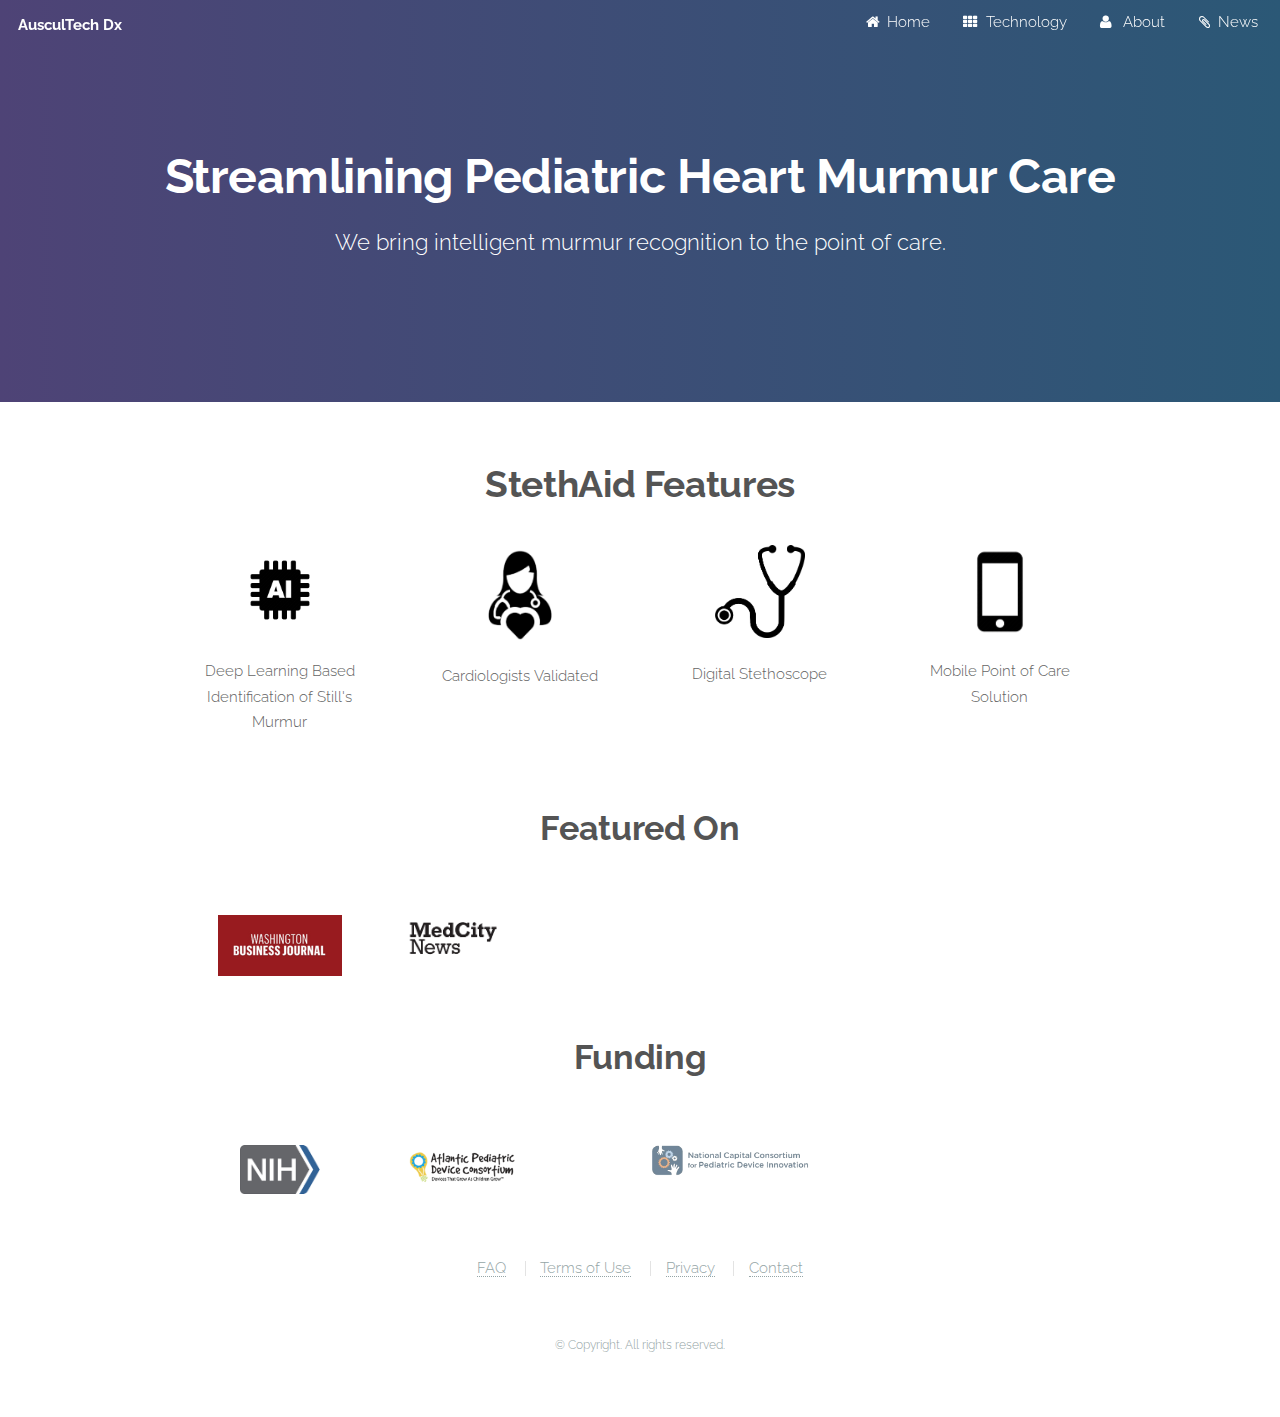
<file: index.html>
<!DOCTYPE HTML>

<html>
	<head>
		<title> </title>
		<meta http-equiv="content-type" content="text/html; charset=utf-8" />
		<meta name="description" content="" />
		<meta name="keywords" content="" />
		<!--[if lte IE 8]><script src="css/ie/html5shiv.js"></script><![endif]-->
		<script src="js/jquery.min.js"></script>
		<script src="js/jquery.dropotron.min.js"></script>
		<script src="js/jquery.scrollgress.min.js"></script>
		<script src="js/jquery.scrolly.min.js"></script>
		<script src="js/jquery.slidertron.min.js"></script>
		<script src="js/skel.min.js"></script>
		<script src="js/skel-layers.min.js"></script>
		<script src="js/init.js"></script>
		<noscript>
			<link rel="stylesheet" href="css/skel.css" />
			<link rel="stylesheet" href="css/style.css" />
			<link rel="stylesheet" href="css/style-xlarge.css" />
		</noscript>
		<!--[if lte IE 9]><link rel="stylesheet" href="css/ie/v9.css" /><![endif]-->
		<!--[if lte IE 8]><link rel="stylesheet" href="css/ie/v8.css" /><![endif]-->
	</head>
	<body class="landing">

		<!-- Header -->
			<header id="header" class="alt skel-layers-fixed">
				<h1><a class="logo-left" href="index.html"><a>AusculTech Dx</a></h1>
				<nav id="nav">
					<ul>
						<li><a href="index.html"  class="icon fa-home">Home</a></li>
						<li><a href="technology.html" class="icon fa-th">Technology</a></li>
						<li>
							<a href="" class="icon fa-user"> About</a>
								<ul>
									<li><a href="publications.html">Publications</a></li>
									<li><a href="about.html">Company</a></li>
								</ul>
						</li>
						<li><a href="news.html" class="icon fa-paperclip">News</a></li>
					</ul>
				</nav>
			</header>

		<!-- Banner -->
			<section id="banner">
				<div class="inner">
					<h2>Streamlining Pediatric Heart Murmur Care</h2>
					<p>We bring intelligent murmur recognition to the point of care.</p>


				</div>
			</section>

		<!-- Banner2-
			<section id="banner2">
				<div class="inner">
					<h2>StethAid: Point-of-Care identification of Still's Murmur</h2>
					<img src="images/handImage.png" alt="" style="width:35%"/>
				</div>
			</section>-->

				<!-- Banner3 -->
					<section id="banner3">
						<div class="container">
							<header class="major">
								<h2>StethAid Features</h2>
								<br>
										<div class="responsive">
										  <div class="gallery">
										      <img src="images/features/ai.png" alt="" style="width:40%" >
										    <div class="desc">Deep Learning Based Identification of Still's Murmur</div>
										  </div>
										</div>

										<div class="responsive">
										  <div class="gallery">
										      <img src="images/features/cardiologist.png" alt="" style="width:45%" >
										    <div class="desc">Cardiologists Validated</div>
										  </div>
										</div>

									<div class="responsive">
										  <div class="gallery">
										      <img src="images/features/digitalSteth.png" alt="" style="width:40%">
										    <div class="desc">Digital Stethoscope</div>
										  </div>
										</div>

										<div class="responsive">
										  <div class="gallery">
										      <img src="images/features/mobile.png" alt="" style="width:50%">
										    <div class="desc">Mobile Point of Care Solution</div>
										  </div>
										</div>
							</div>
					</section>

<!-- Featured On section -->
					<section id="footer">
						<div class="container">
								<header class="major">
							    <h2>Featured On</h2>
							  </header>
							  <br>

							  <div class="container">
							      <div class="responsive">
							         <div class="gallery">
							             <img src="images/FeaturedOn/WSJ.png" alt=""style="width:55%"/>
							         </div>
							     </div>
							  </div>

							  <div class="container">
							      <div class="responsive">
							         <div class="gallery">
							             <span class="image fit"><img src="images/FeaturedOn/MedCity.png" alt=""style="width:55%"/>
							         </div>
							     </div>
							  </div>
							</div>
					</section>


					<!-- Featured On section-->
					<section id="footer">
										<header class="major">
											<h2>Funding</h2>
										</header>
										<br>

									<div class="container">
											<div class="responsive">
												 <div class="gallery">
														 <img src="images/Support/NIH.png" alt=""style="width:35%"/>
												 </div>
										 </div>
									</div>

									<div class="container">
											<div class="responsive">
												 <div class="gallery">
														 <span class="image fit"><img src="images/Support/APDC.png" alt=""style="width:65%"/>
												 </div>
										 </div>
									</div>

									<div class="container">
											<div class="responsive">
												 <div class="gallery">
														 <span class="image fit"><img src="images/Support/NCC.png" alt=""style="width:100%"/>
												 </div>
										 </div>
									</div>
					</section>

		<!-- Footer -->

			<footer id="footer">
				<ul class="menu">
					<li><a href="#">FAQ</a></li>
					<li><a href="#">Terms of Use</a></li>
					<li><a href="#">Privacy</a></li>
					<li><a href="#">Contact</a></li>
				</ul>
				<br>
				<span class="copyright">
					&copy; Copyright. All rights reserved.</a>
				</span>
			</footer>
	</body>
</html>
</file>
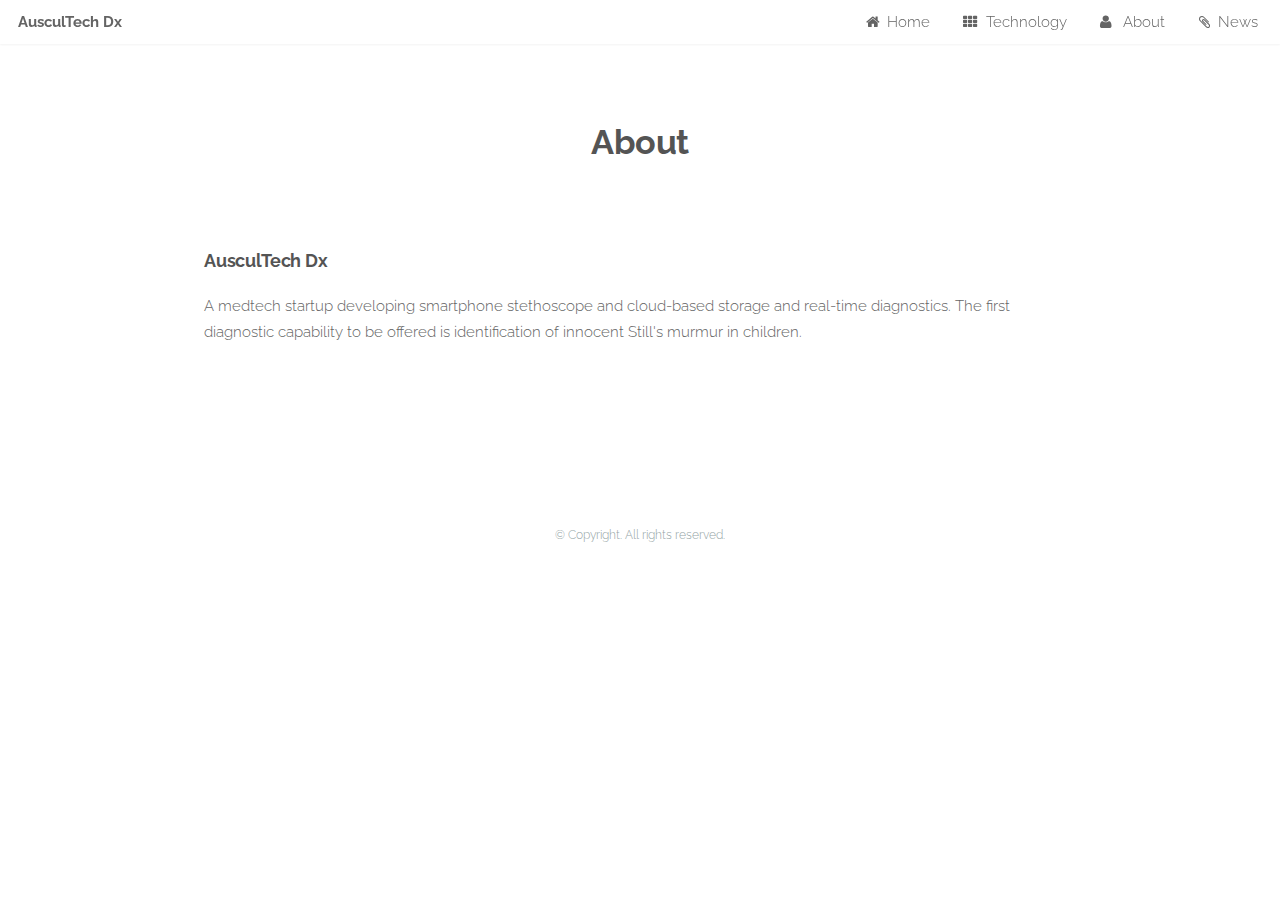
<file: about.html>
<!DOCTYPE HTML>

<html>
	<head>
		<title> </title>
		<meta http-equiv="content-type" content="text/html; charset=utf-8" />
		<meta name="description" content="" />
		<meta name="keywords" content="" />
		<!--[if lte IE 8]><script src="css/ie/html5shiv.js"></script><![endif]-->
		<script src="js/jquery.min.js"></script>
		<script src="js/jquery.dropotron.min.js"></script>
		<script src="js/jquery.scrollgress.min.js"></script>
		<script src="js/jquery.scrolly.min.js"></script>
		<script src="js/jquery.slidertron.min.js"></script>
		<script src="js/skel.min.js"></script>
		<script src="js/skel-layers.min.js"></script>
		<script src="js/init.js"></script>
		<noscript>
			<link rel="stylesheet" href="css/skel.css" />
			<link rel="stylesheet" href="css/style.css" />
			<link rel="stylesheet" href="css/style-xlarge.css" />
		</noscript>
		<!--[if lte IE 9]><link rel="stylesheet" href="css/ie/v9.css" /><![endif]-->
		<!--[if lte IE 8]><link rel="stylesheet" href="css/ie/v8.css" /><![endif]-->
	</head>
	<body>

		<!-- Header -->
		<header id="header" class="skel-layers-fixed">
		<h1><a href="index.html">AusculTech Dx</a></h1>
			<nav id="nav">
				<ul>
					<li><a href="index.html"  class="icon fa-home">Home</a></li>
					<li><a href="technology.html" class="icon fa-th">Technology</a></li>
					<li>
						<a href="" class="icon fa-user"> About</a>
							<ul>
								<li><a href="publications.html">Publications</a></li>
								<li><a href="about.html">Company</a></li>
							</ul>
					</li>
					<li><a href="news.html" class="icon fa-paperclip">News</a></li>
				</ul>
			</nav>
		</header>

		<!-- Main -->
			<section id="main" class="wrapper style1">
				<header class="major">
					<h2>About</h2>
				</header>
				<div class="container">

					<!-- Content -->
						<section id="content">
							<h3>AusculTech Dx</h3>
							<p>A medtech startup developing smartphone stethoscope and cloud-based storage and real-time diagnostics.
								 The first diagnostic capability to be offered is identification of innocent Still's murmur in children.</p>

							<!--	 <h3>Contact Us</h3>
			 					<form method="post" action="#">
			 						<div class="row uniform">
			 							<div class="6u 12u(3)">
			 								<input type="text" name="name" id="name" value="" placeholder="Name" />
			 							</div>
			 							<div class="6u 12u(3)">
			 								<input type="email" name="email" id="email" value="" placeholder="Email" />
			 							</div>
			 						</div>


			 						<div class="row uniform">
			 							<div class="12u">
			 								<textarea name="message" id="message" placeholder="Enter your message" rows="6"></textarea>
			 							</div>
			 						</div>
			 						<div class="row uniform">
			 							<div class="12u">
			 								<ul class="actions">
			 									<input type="submit" value="Send Message" />
			 								</ul>
			 							</div>
			 						</div>
			 					</form>-->



						</section>
				</div>


			</section>




		<!-- Footer -->
			<footer id="footer">
				<span class="copyright">
			       &copy; Copyright. All rights reserved.</a>
				</span>
			</footer>

	</body>
</html>
</file>
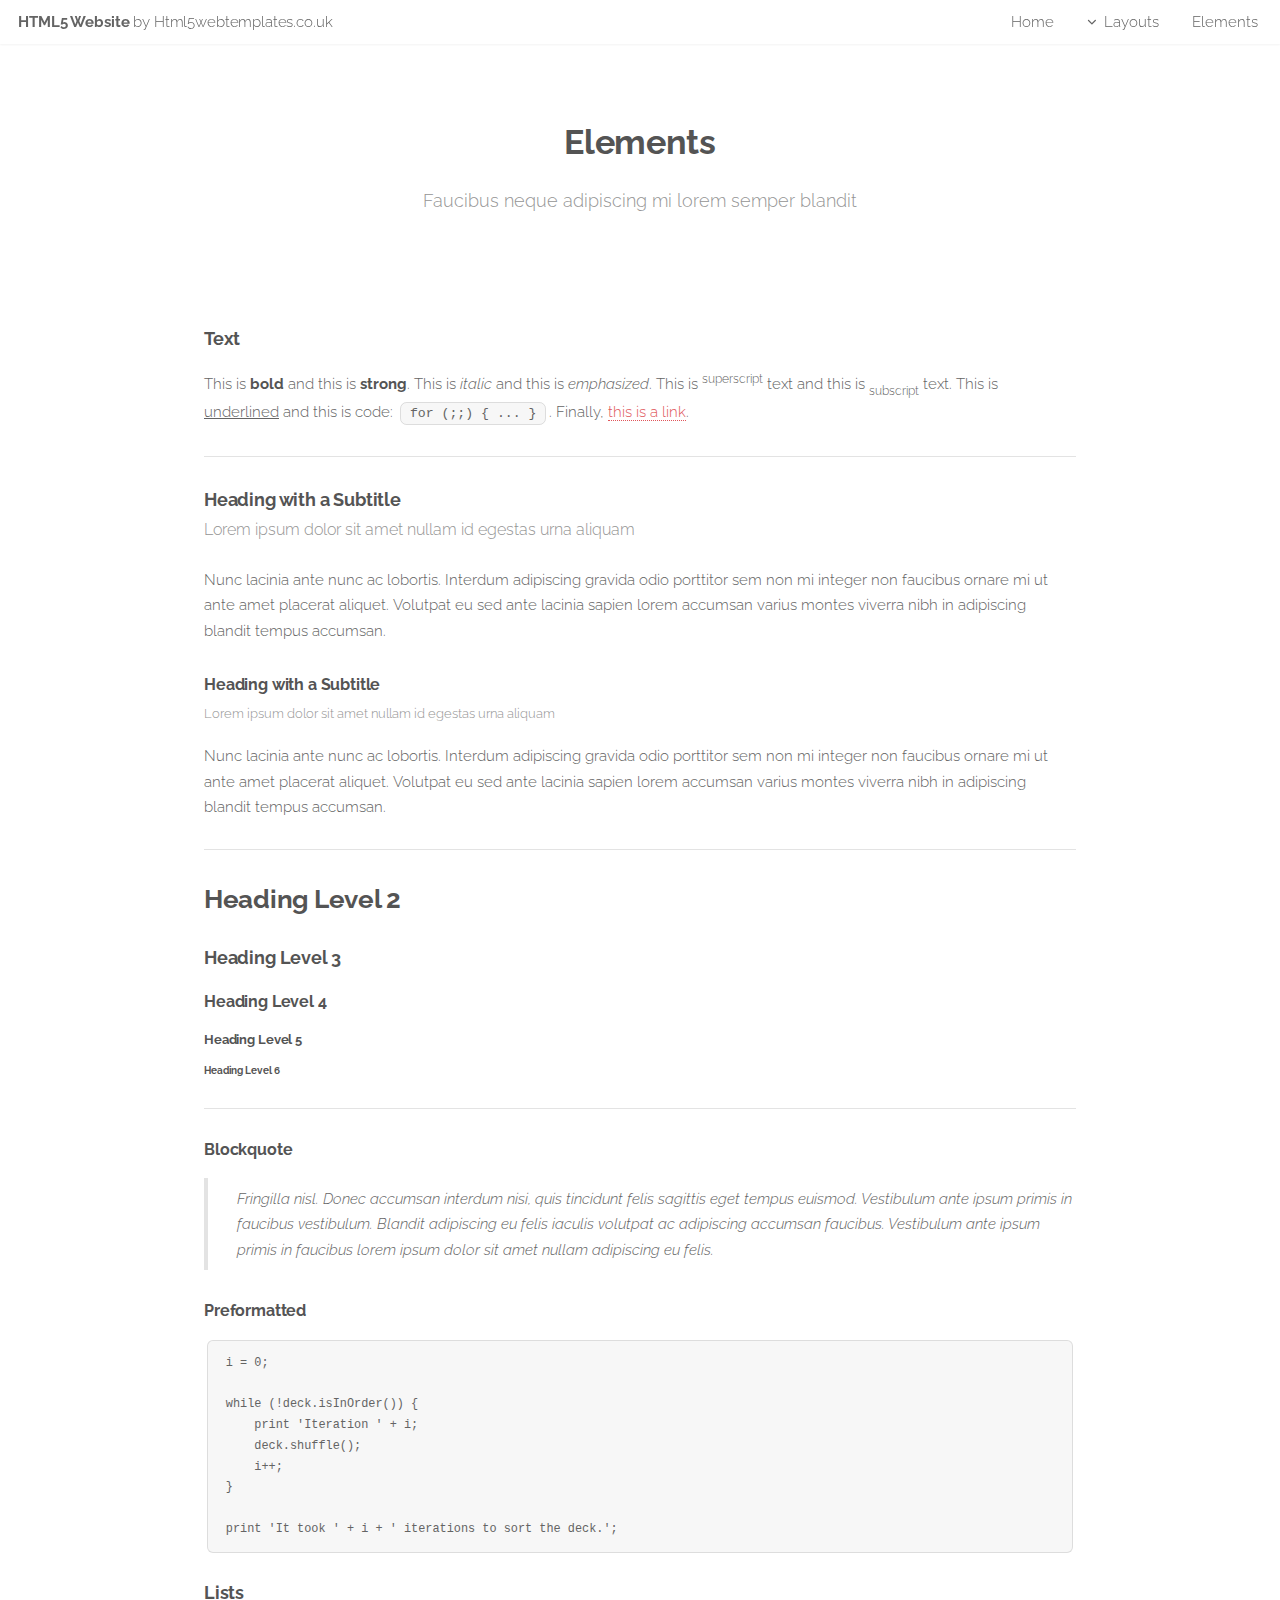
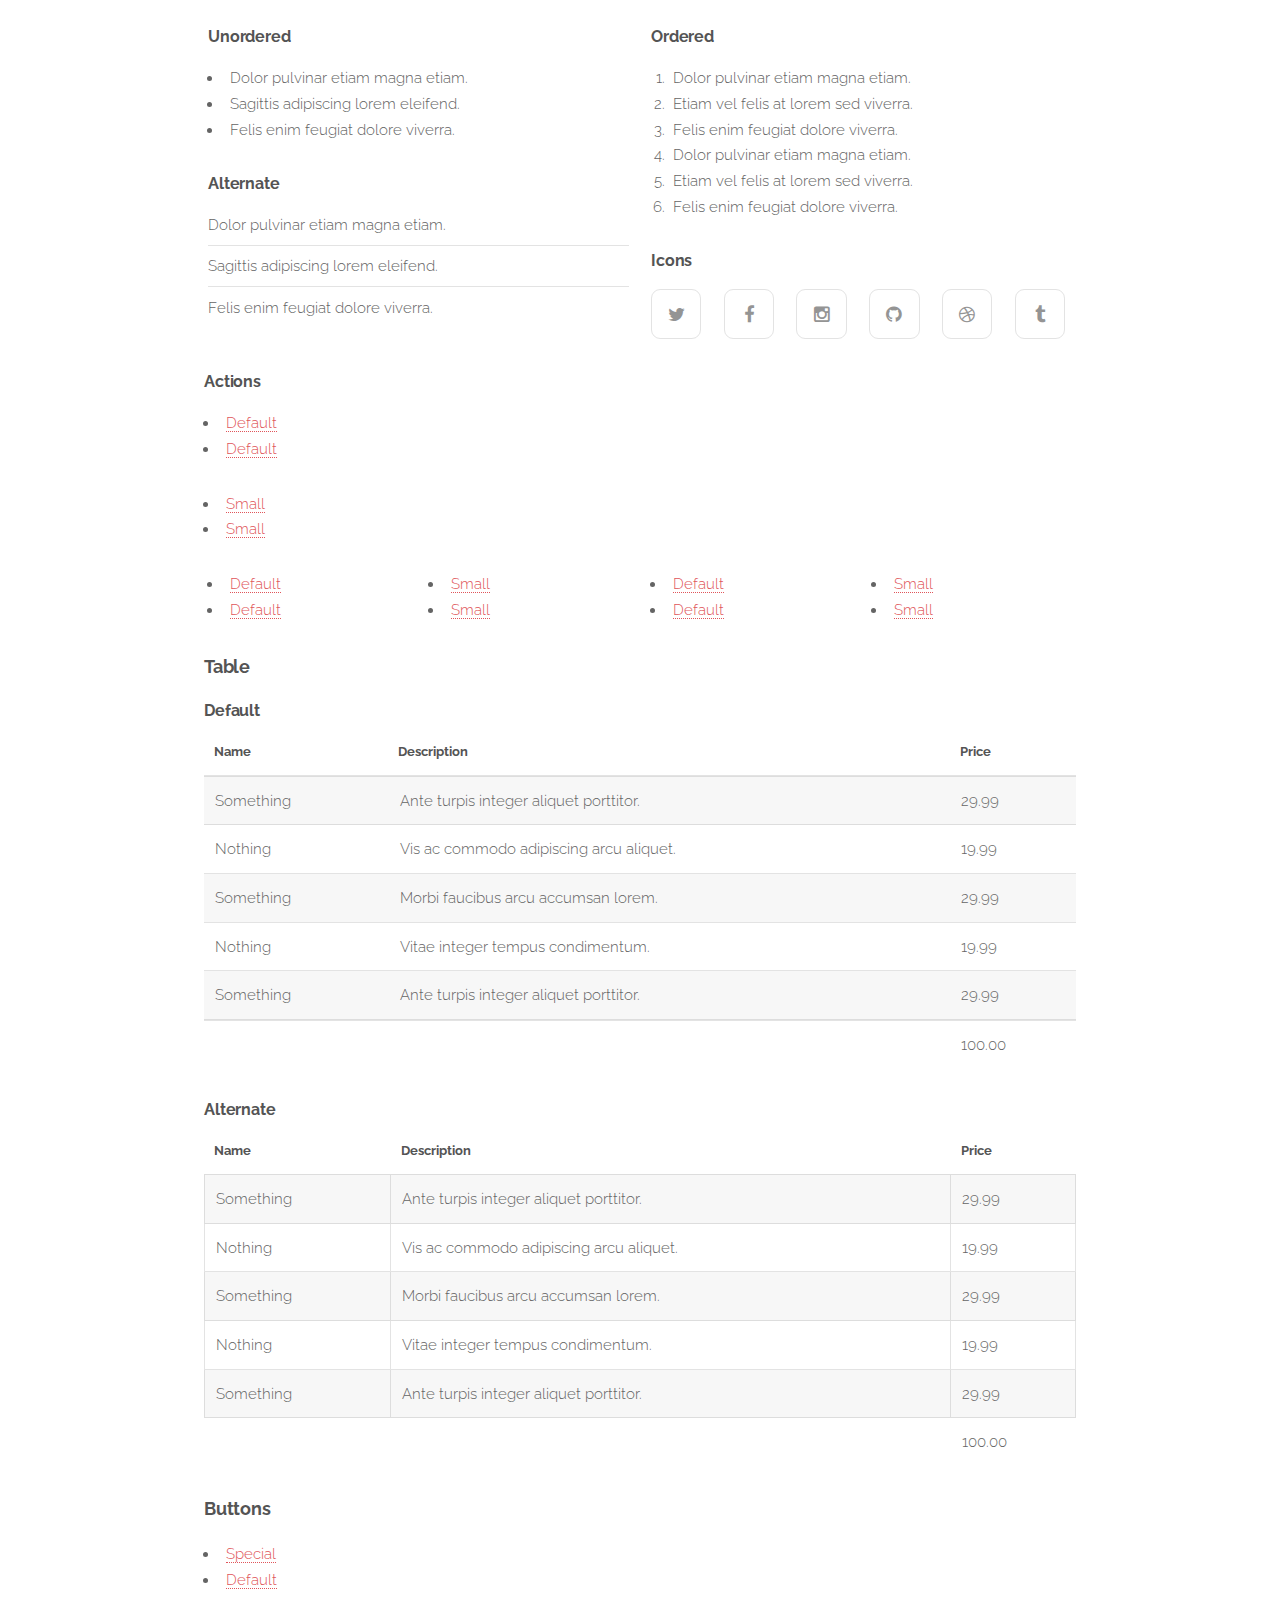
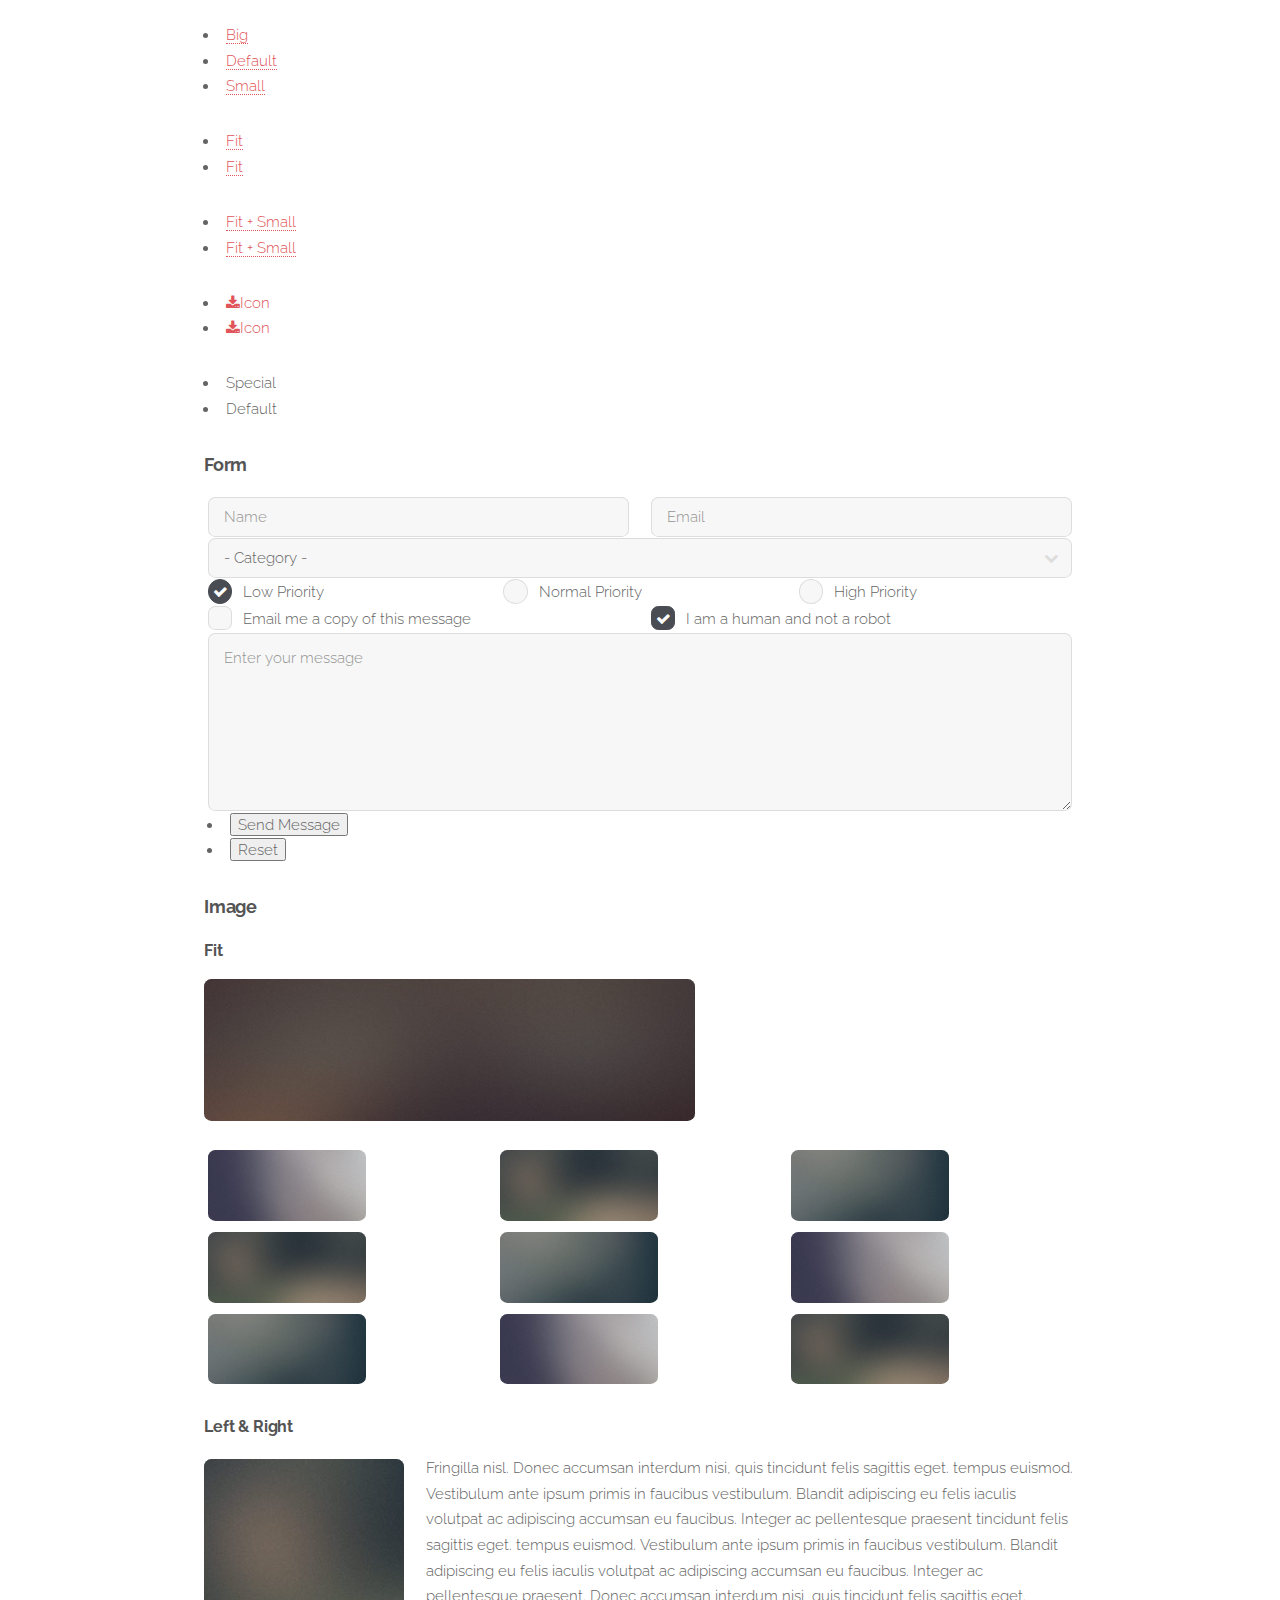
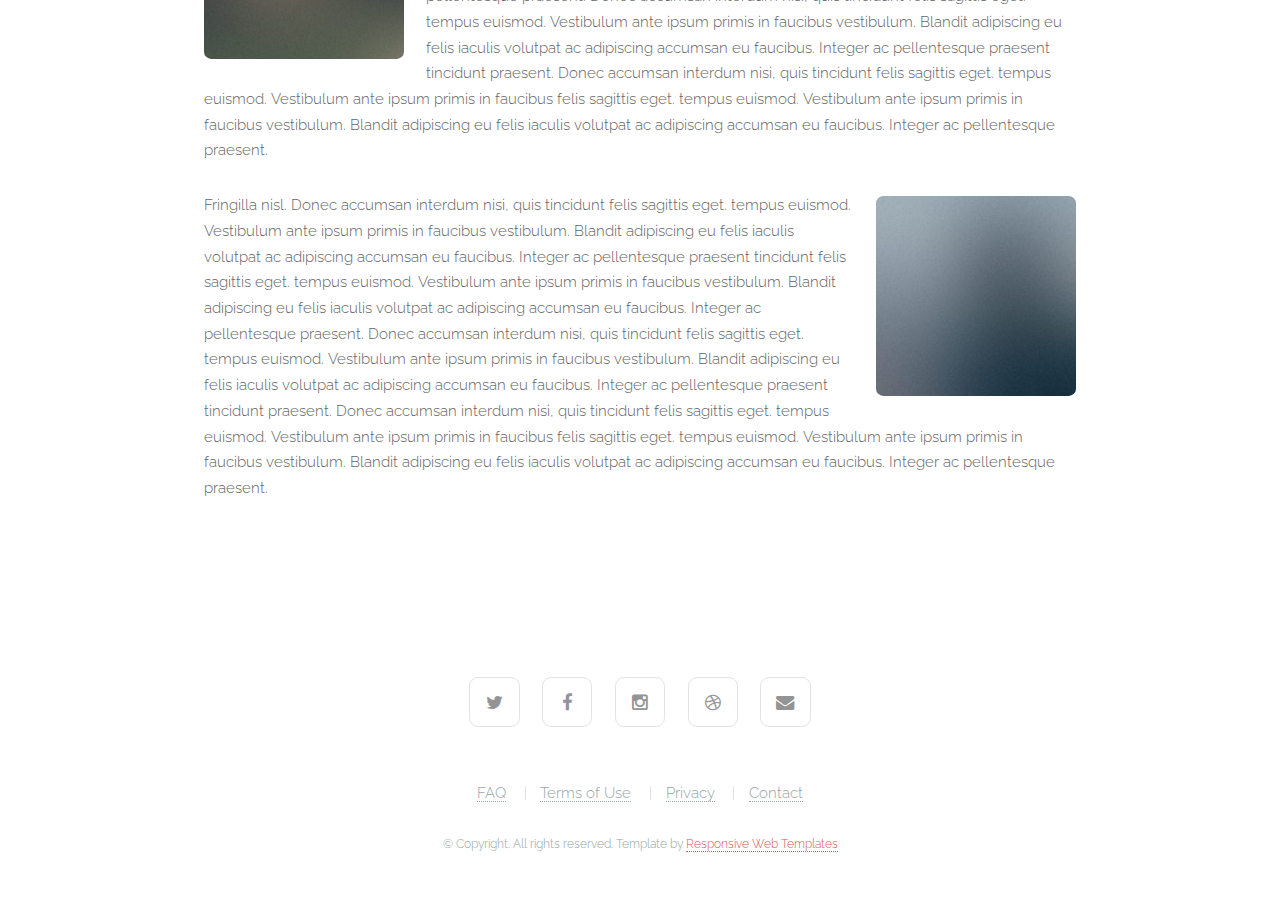
<file: elements.html>
<!DOCTYPE HTML>

<html>
	<head>
		<title> </title>
		<meta http-equiv="content-type" content="text/html; charset=utf-8" />
		<meta name="description" content="" />
		<meta name="keywords" content="" />
		<!--[if lte IE 8]><script src="css/ie/html5shiv.js"></script><![endif]-->
		<script src="js/jquery.min.js"></script>
		<script src="js/jquery.dropotron.min.js"></script>
		<script src="js/jquery.scrollgress.min.js"></script>
		<script src="js/jquery.scrolly.min.js"></script>
		<script src="js/jquery.slidertron.min.js"></script>
		<script src="js/skel.min.js"></script>
		<script src="js/skel-layers.min.js"></script>
		<script src="js/init.js"></script>
		<noscript>
			<link rel="stylesheet" href="css/skel.css" />
			<link rel="stylesheet" href="css/style.css" />
			<link rel="stylesheet" href="css/style-xlarge.css" />
		</noscript>
		<!--[if lte IE 9]><link rel="stylesheet" href="css/ie/v9.css" /><![endif]-->
		<!--[if lte IE 8]><link rel="stylesheet" href="css/ie/v8.css" /><![endif]-->
	</head>
	<body>

		<!-- Header -->
			<header id="header" class="skel-layers-fixed">
			<h1><a href="index.html">HTML5 Website <span>by Html5webtemplates.co.uk</span></a></h1>	
				<nav id="nav">
					<ul>
						<li><a href="index.html">Home</a></li>
						<li>
							<a href="" class="icon fa-angle-down">Layouts</a>
							<ul>
								<li><a href="left-sidebar.html">Left Sidebar</a></li>
								<li><a href="right-sidebar.html">Right Sidebar</a></li>
								<li><a href="no-sidebar.html">No Sidebar</a></li>
								<li>
									<a href="">Submenu</a>
									<ul>
										<li><a href="#">Option 1</a></li>
										<li><a href="#">Option 2</a></li>
										<li><a href="#">Option 3</a></li>
										<li><a href="#">Option 4</a></li>
									</ul>
								</li>
							</ul>
						</li>
						<li><a href="elements.html">Elements</a></li>
					</ul>
				</nav>
			</header>

		<!-- Main -->
			<section id="main" class="wrapper style1">
				<header class="major">
					<h2>Elements</h2>
					<p>Faucibus neque adipiscing mi lorem semper blandit</p>
				</header>
				<div class="container">
						
					<!-- Content -->
						<section id="content">

							<!-- Text -->
								<section>
									<h3>Text</h3>
									<p>This is <b>bold</b> and this is <strong>strong</strong>. This is <i>italic</i> and this is <em>emphasized</em>.
									This is <sup>superscript</sup> text and this is <sub>subscript</sub> text.
									This is <u>underlined</u> and this is code: <code>for (;;) { ... }</code>. Finally, <a href="#">this is a link</a>.</p>

									<hr />
									
									<header>
										<h3>Heading with a Subtitle</h3>
										<p>Lorem ipsum dolor sit amet nullam id egestas urna aliquam</p>
									</header>
									<p>Nunc lacinia ante nunc ac lobortis. Interdum adipiscing gravida odio porttitor sem non mi integer non faucibus ornare mi ut ante amet placerat aliquet. Volutpat eu sed ante lacinia sapien lorem accumsan varius montes viverra nibh in adipiscing blandit tempus accumsan.</p>
									<header>
										<h4>Heading with a Subtitle</h4>
										<p>Lorem ipsum dolor sit amet nullam id egestas urna aliquam</p>
									</header>
									<p>Nunc lacinia ante nunc ac lobortis. Interdum adipiscing gravida odio porttitor sem non mi integer non faucibus ornare mi ut ante amet placerat aliquet. Volutpat eu sed ante lacinia sapien lorem accumsan varius montes viverra nibh in adipiscing blandit tempus accumsan.</p>

									<hr />
									
									<h2>Heading Level 2</h2>
									<h3>Heading Level 3</h3>
									<h4>Heading Level 4</h4>
									<h5>Heading Level 5</h5>
									<h6>Heading Level 6</h6>

									<hr />

									<h4>Blockquote</h4>
									<blockquote>Fringilla nisl. Donec accumsan interdum nisi, quis tincidunt felis sagittis eget tempus euismod. Vestibulum ante ipsum primis in faucibus vestibulum. Blandit adipiscing eu felis iaculis volutpat ac adipiscing accumsan faucibus. Vestibulum ante ipsum primis in faucibus lorem ipsum dolor sit amet nullam adipiscing eu felis.</blockquote>

									<h4>Preformatted</h4>
									<pre><code>i = 0;

while (!deck.isInOrder()) {
    print 'Iteration ' + i;
    deck.shuffle();
    i++;
}

print 'It took ' + i + ' iterations to sort the deck.';
</code></pre>
								</section>

							<!-- Lists -->
								<section>
									<h3>Lists</h3>
									<div class="row">
										<div class="6u 12u(2)">

											<h4>Unordered</h4>
											<ul>
												<li>Dolor pulvinar etiam magna etiam.</li>
												<li>Sagittis adipiscing lorem eleifend.</li>
												<li>Felis enim feugiat dolore viverra.</li>
											</ul>

											<h4>Alternate</h4>
											<ul class="alt">
												<li>Dolor pulvinar etiam magna etiam.</li>
												<li>Sagittis adipiscing lorem eleifend.</li>
												<li>Felis enim feugiat dolore viverra.</li>
											</ul>
											
										</div>
										<div class="6u 12u(2)">
											
											<h4>Ordered</h4>
											<ol>
												<li>Dolor pulvinar etiam magna etiam.</li>
												<li>Etiam vel felis at lorem sed viverra.</li>
												<li>Felis enim feugiat dolore viverra.</li>
												<li>Dolor pulvinar etiam magna etiam.</li>
												<li>Etiam vel felis at lorem sed viverra.</li>
												<li>Felis enim feugiat dolore viverra.</li>
											</ol>

											<h4>Icons</h4>
											<ul class="icons">
												<li><a href="#" class="icon fa-twitter"><span class="label">Twitter</span></a></li>
												<li><a href="#" class="icon fa-facebook"><span class="label">Facebook</span></a></li>
												<li><a href="#" class="icon fa-instagram"><span class="label">Instagram</span></a></li>
												<li><a href="#" class="icon fa-github"><span class="label">Github</span></a></li>
												<li><a href="#" class="icon fa-dribbble"><span class="label">Dribbble</span></a></li>
												<li><a href="#" class="icon fa-tumblr"><span class="label">Tumblr</span></a></li>
											</ul>

										</div>
									</div>

									<h4>Actions</h4>
									<ul class="actions">
										<li><a href="#" class="button special">Default</a></li>
										<li><a href="#" class="button">Default</a></li>
									</ul>
									<ul class="actions small">
										<li><a href="#" class="button special small">Small</a></li>
										<li><a href="#" class="button small">Small</a></li>
									</ul>
									<div class="row">
										<div class="3u 12u(2)">
											<ul class="actions vertical">
												<li><a href="#" class="button special">Default</a></li>
												<li><a href="#" class="button">Default</a></li>
											</ul>
										</div>
										<div class="3u 12u(2)">
											<ul class="actions vertical small">
												<li><a href="#" class="button special small">Small</a></li>
												<li><a href="#" class="button small">Small</a></li>
											</ul>
										</div>
										<div class="3u 12u(2)">
											<ul class="actions vertical">
												<li><a href="#" class="button special fit">Default</a></li>
												<li><a href="#" class="button fit">Default</a></li>
											</ul>
										</div>
										<div class="3u 12u(2)">
											<ul class="actions vertical small">
												<li><a href="#" class="button special small fit">Small</a></li>
												<li><a href="#" class="button small fit">Small</a></li>
											</ul>
										</div>
									</div>
								</section>

							<!-- Table -->
								<section>
									<h3>Table</h3>
									
									<h4>Default</h4>
									<div class="table-wrapper">
										<table>
											<thead>
												<tr>
													<th>Name</th>
													<th>Description</th>
													<th>Price</th>
												</tr>
											</thead>
											<tbody>
												<tr>
													<td>Something</td>
													<td>Ante turpis integer aliquet porttitor.</td>
													<td>29.99</td>
												</tr>
												<tr>
													<td>Nothing</td>
													<td>Vis ac commodo adipiscing arcu aliquet.</td>
													<td>19.99</td>
												</tr>
												<tr>
													<td>Something</td>
													<td> Morbi faucibus arcu accumsan lorem.</td>
													<td>29.99</td>
												</tr>
												<tr>
													<td>Nothing</td>
													<td>Vitae integer tempus condimentum.</td>
													<td>19.99</td>
												</tr>
												<tr>
													<td>Something</td>
													<td>Ante turpis integer aliquet porttitor.</td>
													<td>29.99</td>
												</tr>
											</tbody>
											<tfoot>
												<tr>
													<td colspan="2"></td>
													<td>100.00</td>
												</tr>
											</tfoot>
										</table>
									</div>
									
									<h4>Alternate</h4>
									<div class="table-wrapper">
										<table class="alt">
											<thead>
												<tr>
													<th>Name</th>
													<th>Description</th>
													<th>Price</th>
												</tr>
											</thead>
											<tbody>
												<tr>
													<td>Something</td>
													<td>Ante turpis integer aliquet porttitor.</td>
													<td>29.99</td>
												</tr>
												<tr>
													<td>Nothing</td>
													<td>Vis ac commodo adipiscing arcu aliquet.</td>
													<td>19.99</td>
												</tr>
												<tr>
													<td>Something</td>
													<td> Morbi faucibus arcu accumsan lorem.</td>
													<td>29.99</td>
												</tr>
												<tr>
													<td>Nothing</td>
													<td>Vitae integer tempus condimentum.</td>
													<td>19.99</td>
												</tr>
												<tr>
													<td>Something</td>
													<td>Ante turpis integer aliquet porttitor.</td>
													<td>29.99</td>
												</tr>
											</tbody>
											<tfoot>
												<tr>
													<td colspan="2"></td>
													<td>100.00</td>
												</tr>
											</tfoot>
										</table>
									</div>
								</section>

							<!-- Buttons -->
								<section>
									<h3>Buttons</h3>
									<ul class="actions">
										<li><a href="#" class="button special">Special</a></li>
										<li><a href="#" class="button">Default</a></li>
									</ul>
									<ul class="actions">
										<li><a href="#" class="button big">Big</a></li>
										<li><a href="#" class="button">Default</a></li>
										<li><a href="#" class="button small">Small</a></li>
									</ul>
									<ul class="actions fit">
										<li><a href="#" class="button special fit">Fit</a></li>
										<li><a href="#" class="button fit">Fit</a></li>
									</ul>
									<ul class="actions fit small">
										<li><a href="#" class="button special fit small">Fit + Small</a></li>
										<li><a href="#" class="button fit small">Fit + Small</a></li>
									</ul>
									<ul class="actions">
										<li><a href="#" class="button special icon fa-download">Icon</a></li>
										<li><a href="#" class="button icon fa-download">Icon</a></li>
									</ul>
									<ul class="actions">
										<li><span class="button special disabled">Special</span></li>
										<li><span class="button disabled">Default</span></li>
									</ul>
								</section>

							<!-- Form -->
								<section>
									<h3>Form</h3>
									<form method="post" action="#">
										<div class="row uniform">
											<div class="6u 12u(3)">
												<input type="text" name="name" id="name" value="" placeholder="Name" />
											</div>
											<div class="6u 12u(3)">
												<input type="email" name="email" id="email" value="" placeholder="Email" />
											</div>
										</div>
										<div class="row uniform">
											<div class="12u">
												<div class="select-wrapper">
													<select name="category" id="category">
														<option value="">- Category -</option>
														<option value="1">Manufacturing</option>
														<option value="1">Shipping</option>
														<option value="1">Administration</option>
														<option value="1">Human Resources</option>
													</select>
												</div>
											</div>
										</div>
										<div class="row uniform">
											<div class="4u 12u(2)">
												<input type="radio" id="priority-low" name="priority" checked>
												<label for="priority-low">Low Priority</label>
											</div>
											<div class="4u 12u(2)">
												<input type="radio" id="priority-normal" name="priority">
												<label for="priority-normal">Normal Priority</label>
											</div>
											<div class="4u 12u(2)">
												<input type="radio" id="priority-high" name="priority">
												<label for="priority-high">High Priority</label>
											</div>
										</div>
										<div class="row uniform">
											<div class="6u 12u(2)">
												<input type="checkbox" id="copy" name="copy">
												<label for="copy">Email me a copy of this message</label>
											</div>
											<div class="6u 12u(2)">
												<input type="checkbox" id="human" name="human" checked>
												<label for="human">I am a human and not a robot</label>
											</div>
										</div>
										<div class="row uniform">
											<div class="12u">
												<textarea name="message" id="message" placeholder="Enter your message" rows="6"></textarea>
											</div>
										</div>
										<div class="row uniform">
											<div class="12u">
												<ul class="actions">
													<li><input type="submit" value="Send Message" /></li>
													<li><input type="reset" value="Reset" class="alt" /></li>
												</ul>
											</div>
										</div>
									</form>
								</section>

							<!-- Image -->
								<section>
									<h3>Image</h3>
									<h4>Fit</h4>
									<span class="image fit"><img src="images/pic07.jpg" alt="" /></span>
									<div class="box alt">
										<div class="row 50% uniform">
											<div class="4u 6u(3)"><span class="image fit"><img src="images/pic01.jpg" alt="" /></span></div>
											<div class="4u 6u(3)"><span class="image fit"><img src="images/pic02.jpg" alt="" /></span></div>
											<div class="4u 6u(3)"><span class="image fit"><img src="images/pic03.jpg" alt="" /></span></div>
											<div class="4u 6u(3)"><span class="image fit"><img src="images/pic02.jpg" alt="" /></span></div>
											<div class="4u 6u(3)"><span class="image fit"><img src="images/pic03.jpg" alt="" /></span></div>
											<div class="4u 6u(3)"><span class="image fit"><img src="images/pic01.jpg" alt="" /></span></div>
											<div class="4u 6u(3)"><span class="image fit"><img src="images/pic03.jpg" alt="" /></span></div>
											<div class="4u 6u(3)"><span class="image fit"><img src="images/pic01.jpg" alt="" /></span></div>
											<div class="4u 6u(3)"><span class="image fit"><img src="images/pic02.jpg" alt="" /></span></div>
										</div>
									</div>

									<h4>Left &amp; Right</h4>
									<p><span class="image left"><img src="images/pic08.jpg" alt="" /></span>Fringilla nisl. Donec accumsan interdum nisi, quis tincidunt felis sagittis eget. tempus euismod. Vestibulum ante ipsum primis in faucibus vestibulum. Blandit adipiscing eu felis iaculis volutpat ac adipiscing accumsan eu faucibus. Integer ac pellentesque praesent tincidunt felis sagittis eget. tempus euismod. Vestibulum ante ipsum primis in faucibus vestibulum. Blandit adipiscing eu felis iaculis volutpat ac adipiscing accumsan eu faucibus. Integer ac pellentesque praesent. Donec accumsan interdum nisi, quis tincidunt felis sagittis eget. tempus euismod. Vestibulum ante ipsum primis in faucibus vestibulum. Blandit adipiscing eu felis iaculis volutpat ac adipiscing accumsan eu faucibus. Integer ac pellentesque praesent tincidunt praesent. Donec accumsan interdum nisi, quis tincidunt felis sagittis eget. tempus euismod. Vestibulum ante ipsum primis in faucibus felis sagittis eget. tempus euismod. Vestibulum ante ipsum primis in faucibus vestibulum. Blandit adipiscing eu felis iaculis volutpat ac adipiscing accumsan eu faucibus. Integer ac pellentesque praesent.</p>
									<p><span class="image right"><img src="images/pic09.jpg" alt="" /></span>Fringilla nisl. Donec accumsan interdum nisi, quis tincidunt felis sagittis eget. tempus euismod. Vestibulum ante ipsum primis in faucibus vestibulum. Blandit adipiscing eu felis iaculis volutpat ac adipiscing accumsan eu faucibus. Integer ac pellentesque praesent tincidunt felis sagittis eget. tempus euismod. Vestibulum ante ipsum primis in faucibus vestibulum. Blandit adipiscing eu felis iaculis volutpat ac adipiscing accumsan eu faucibus. Integer ac pellentesque praesent. Donec accumsan interdum nisi, quis tincidunt felis sagittis eget. tempus euismod. Vestibulum ante ipsum primis in faucibus vestibulum. Blandit adipiscing eu felis iaculis volutpat ac adipiscing accumsan eu faucibus. Integer ac pellentesque praesent tincidunt praesent. Donec accumsan interdum nisi, quis tincidunt felis sagittis eget. tempus euismod. Vestibulum ante ipsum primis in faucibus felis sagittis eget. tempus euismod. Vestibulum ante ipsum primis in faucibus vestibulum. Blandit adipiscing eu felis iaculis volutpat ac adipiscing accumsan eu faucibus. Integer ac pellentesque praesent.</p>
								</section>

						</section>

				</div>
			</section>
			
		<!-- Footer -->
			<footer id="footer">
				<ul class="icons">
					<li><a href="#" class="icon fa-twitter"><span class="label">Twitter</span></a></li>
					<li><a href="#" class="icon fa-facebook"><span class="label">Facebook</span></a></li>
					<li><a href="#" class="icon fa-instagram"><span class="label">Instagram</span></a></li>
					<li><a href="#" class="icon fa-dribbble"><span class="label">Dribbble</span></a></li>
					<li><a href="#" class="icon fa-envelope"><span class="label">Envelope</span></a></li>
				</ul>
				<ul class="menu">
					<li><a href="#">FAQ</a></li>
					<li><a href="#">Terms of Use</a></li>
					<li><a href="#">Privacy</a></li>
					<li><a href="#">Contact</a></li>
				</ul>
				<span class="copyright">
			&copy; Copyright. All rights reserved. Template by <a href="http://www.html5webtemplates.co.uk">Responsive Web Templates</a>	
				</span>
			</footer>

	</body>
</html>
</file>
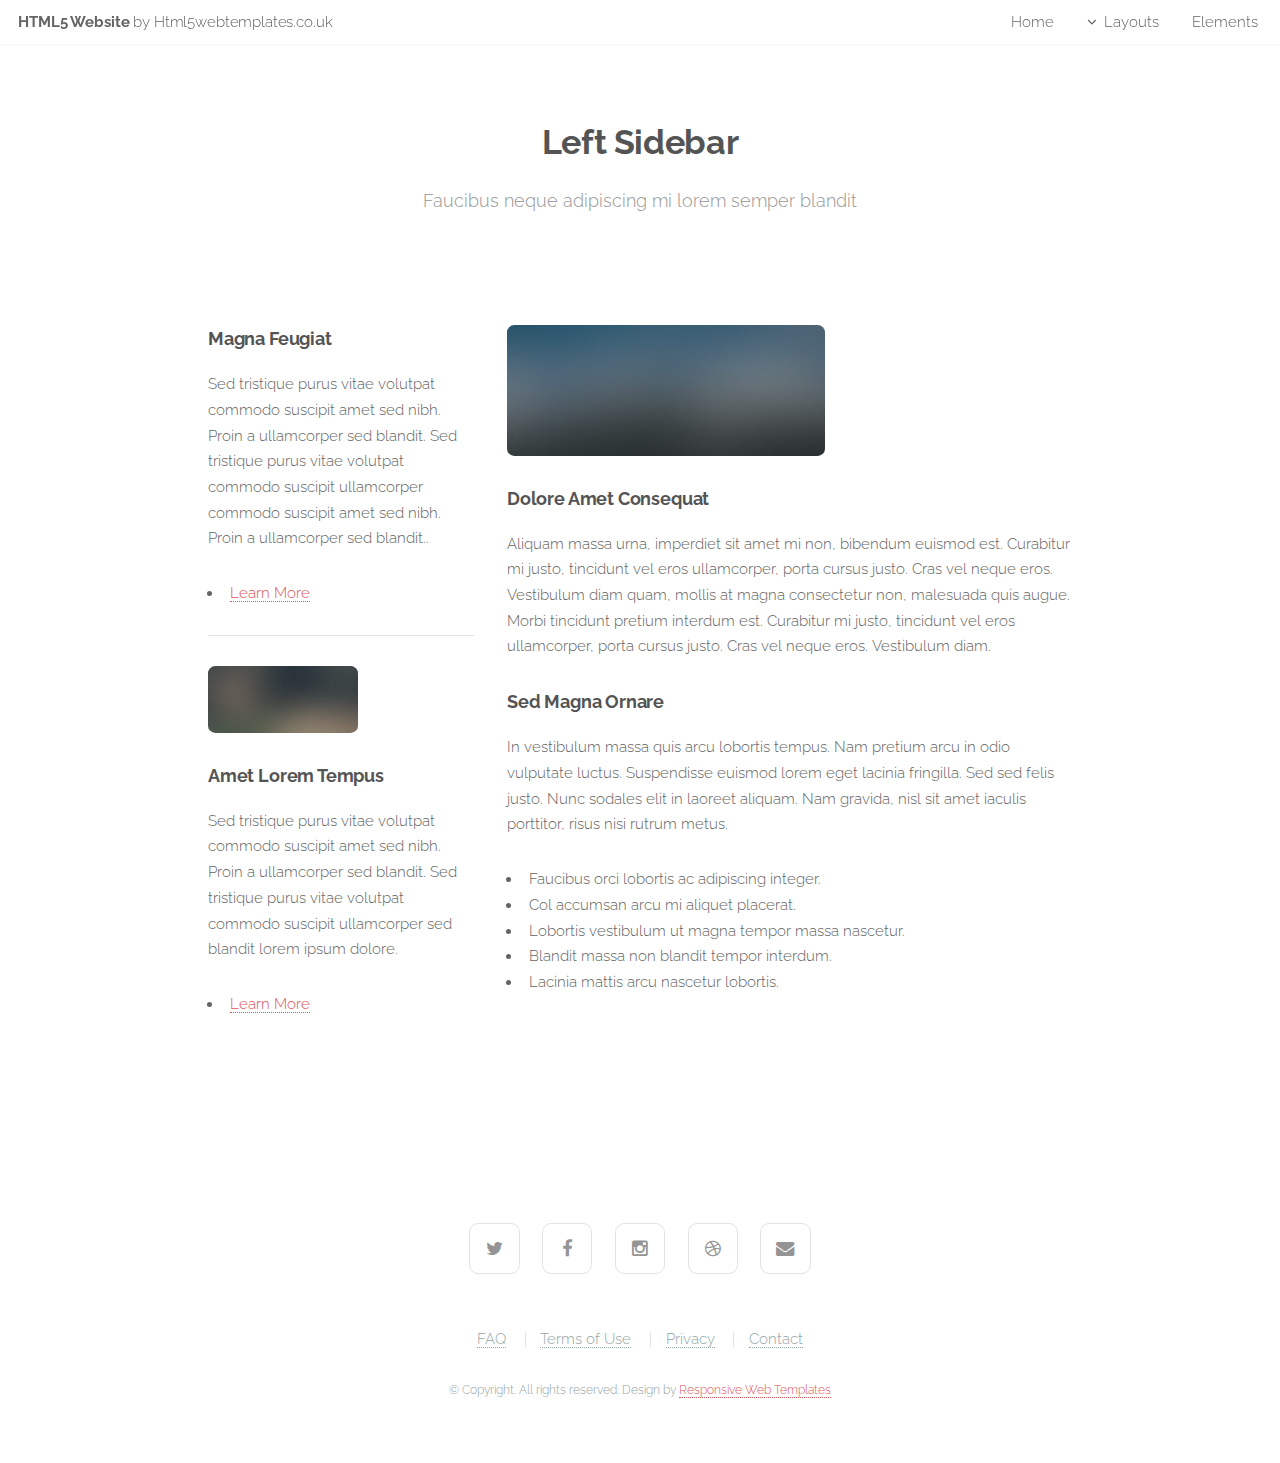
<file: left-sidebar.html>
<!DOCTYPE HTML>

<html>
	<head>
		<title> </title>
		<meta http-equiv="content-type" content="text/html; charset=utf-8" />
		<meta name="description" content="" />
		<meta name="keywords" content="" />
		<!--[if lte IE 8]><script src="css/ie/html5shiv.js"></script><![endif]-->
		<script src="js/jquery.min.js"></script>
		<script src="js/jquery.dropotron.min.js"></script>
		<script src="js/jquery.scrollgress.min.js"></script>
		<script src="js/jquery.scrolly.min.js"></script>
		<script src="js/jquery.slidertron.min.js"></script>
		<script src="js/skel.min.js"></script>
		<script src="js/skel-layers.min.js"></script>
		<script src="js/init.js"></script>
		<noscript>
			<link rel="stylesheet" href="css/skel.css" />
			<link rel="stylesheet" href="css/style.css" />
			<link rel="stylesheet" href="css/style-xlarge.css" />
		</noscript>
		<!--[if lte IE 9]><link rel="stylesheet" href="css/ie/v9.css" /><![endif]-->
		<!--[if lte IE 8]><link rel="stylesheet" href="css/ie/v8.css" /><![endif]-->
	</head>
	<body>

		<!-- Header -->
			<header id="header" class="skel-layers-fixed">
			<h1><a href="index.html">HTML5 Website <span>by Html5webtemplates.co.uk</span></a></h1>	
				<nav id="nav">
					<ul>
						<li><a href="index.html">Home</a></li>
						<li>
							<a href="" class="icon fa-angle-down">Layouts</a>
							<ul>
								<li><a href="left-sidebar.html">Left Sidebar</a></li>
								<li><a href="right-sidebar.html">Right Sidebar</a></li>
								<li><a href="no-sidebar.html">No Sidebar</a></li>
								<li>
									<a href="">Submenu</a>
									<ul>
										<li><a href="#">Option 1</a></li>
										<li><a href="#">Option 2</a></li>
										<li><a href="#">Option 3</a></li>
										<li><a href="#">Option 4</a></li>
									</ul>
								</li>
							</ul>
						</li>
						<li><a href="elements.html">Elements</a></li>
					</ul>
				</nav>
			</header>

		<!-- Main -->
			<section id="main" class="wrapper style1">
				<header class="major">
					<h2>Left Sidebar</h2>
					<p>Faucibus neque adipiscing mi lorem semper blandit</p>
				</header>
				<div class="container">
					<div class="row 150%">
						<div class="4u 12u$(2)">
						
							<!-- Sidebar -->
								<section id="sidebar">
									<section>
										<h3>Magna Feugiat</h3>
										<p>Sed tristique purus vitae volutpat commodo suscipit amet sed nibh. Proin a ullamcorper sed blandit. Sed tristique purus vitae volutpat commodo suscipit ullamcorper commodo suscipit amet sed nibh. Proin a ullamcorper sed blandit..</p>
										<footer>
											<ul class="actions">
												<li><a href="#" class="button small alt">Learn More</a></li>
											</ul>
										</footer>
									</section>
									<hr />
									<section>
										<a href="#" class="image fit"><img src="images/pic02.jpg" alt="" /></a>
										<h3>Amet Lorem Tempus</h3>
										<p>Sed tristique purus vitae volutpat commodo suscipit amet sed nibh. Proin a ullamcorper sed blandit. Sed tristique purus vitae volutpat commodo suscipit ullamcorper sed blandit lorem ipsum dolore.</p>
										<footer>
											<ul class="actions">
												<li><a href="#" class="button small alt">Learn More</a></li>
											</ul>
										</footer>
									</section>
								</section>

						</div>
						<div class="8u 12u$(2) important(2)">
						
							<!-- Content -->
								<section id="content">
									<a href="#" class="image fit"><img src="images/slide02.jpg" alt="" /></a>
									<h3>Dolore Amet Consequat</h3>
									<p>Aliquam massa urna, imperdiet sit amet mi non, bibendum euismod est. Curabitur mi justo, tincidunt vel eros ullamcorper, porta cursus justo. Cras vel neque eros. Vestibulum diam quam, mollis at magna consectetur non, malesuada quis augue. Morbi tincidunt pretium interdum est. Curabitur mi justo, tincidunt vel eros ullamcorper, porta cursus justo. Cras vel neque eros. Vestibulum diam.</p>
									<h3>Sed Magna Ornare</h3>
									<p>In vestibulum massa quis arcu lobortis tempus. Nam pretium arcu in odio vulputate luctus. Suspendisse euismod lorem eget lacinia fringilla. Sed sed felis justo. Nunc sodales elit in laoreet aliquam. Nam gravida, nisl sit amet iaculis porttitor, risus nisi rutrum metus.</p>
									<ul>
										<li>Faucibus orci lobortis ac adipiscing integer.</li>
										<li>Col accumsan arcu mi aliquet placerat.</li>
										<li>Lobortis vestibulum ut magna tempor massa nascetur.</li>
										<li>Blandit massa non blandit tempor interdum.</li>
										<li>Lacinia mattis arcu nascetur lobortis.</li>
									</ul>
								</section>
								
						</div>
					</div>
				</div>
			</section>
			
		<!-- Footer -->
			<footer id="footer">
				<ul class="icons">
					<li><a href="#" class="icon fa-twitter"><span class="label">Twitter</span></a></li>
					<li><a href="#" class="icon fa-facebook"><span class="label">Facebook</span></a></li>
					<li><a href="#" class="icon fa-instagram"><span class="label">Instagram</span></a></li>
					<li><a href="#" class="icon fa-dribbble"><span class="label">Dribbble</span></a></li>
					<li><a href="#" class="icon fa-envelope"><span class="label">Envelope</span></a></li>
				</ul>
				<ul class="menu">
					<li><a href="#">FAQ</a></li>
					<li><a href="#">Terms of Use</a></li>
					<li><a href="#">Privacy</a></li>
					<li><a href="#">Contact</a></li>
				</ul>
				<span class="copyright">
				&copy; Copyright. All rights reserved. Design by <a href="http://www.html5webtemplates.co.uk">Responsive Web Templates</a>	
				</span>
			</footer>

	</body>
</html>
</file>
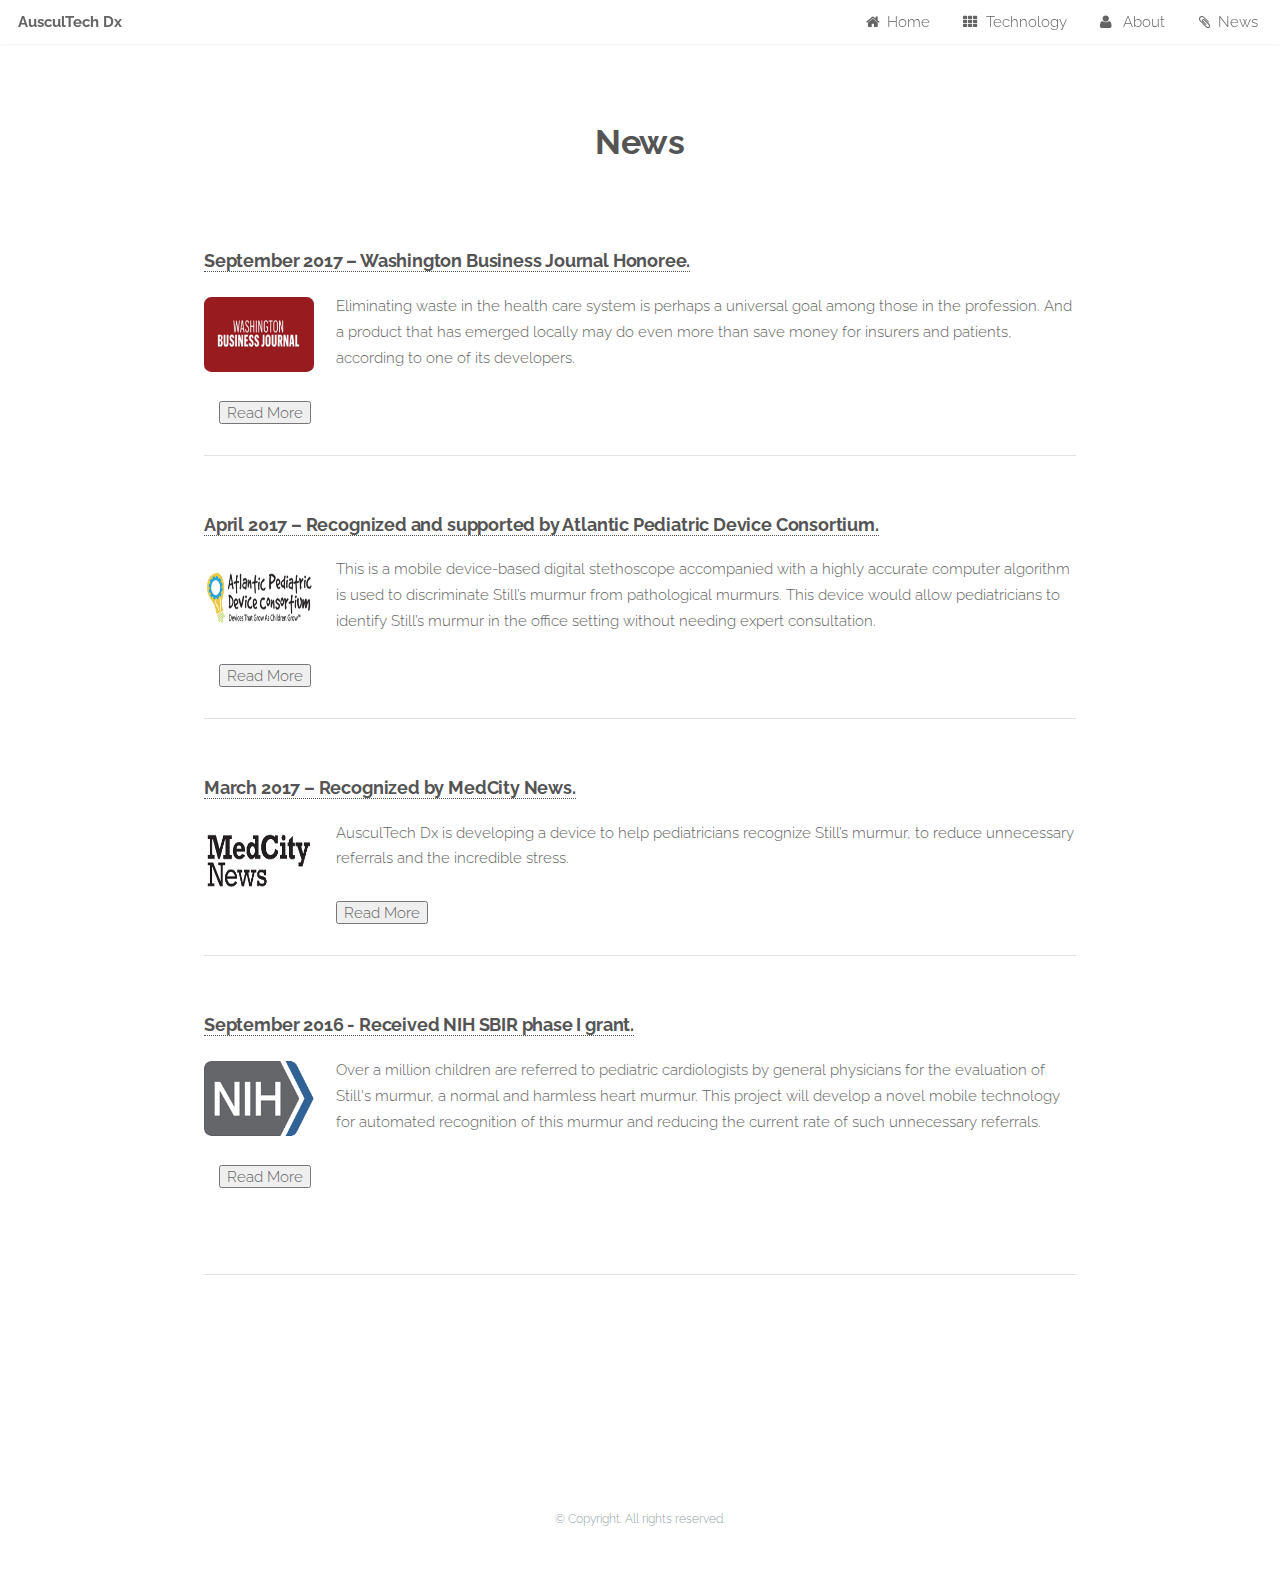
<file: news.html>
<!DOCTYPE HTML>

<html>
	<head>
		<title> </title>
		<meta http-equiv="content-type" content="text/html; charset=utf-8" />
		<meta name="description" content="" />
		<meta name="keywords" content="" />
		<!--[if lte IE 8]><script src="css/ie/html5shiv.js"></script><![endif]-->
		<script src="js/jquery.min.js"></script>
		<script src="js/jquery.dropotron.min.js"></script>
		<script src="js/jquery.scrollgress.min.js"></script>
		<script src="js/jquery.scrolly.min.js"></script>
		<script src="js/jquery.slidertron.min.js"></script>
		<script src="js/skel.min.js"></script>
		<script src="js/skel-layers.min.js"></script>
		<script src="js/init.js"></script>
		<noscript>
			<link rel="stylesheet" href="css/skel.css" />
			<link rel="stylesheet" href="css/style.css" />
			<link rel="stylesheet" href="css/style-xlarge.css" />
		</noscript>
		<!--[if lte IE 9]><link rel="stylesheet" href="css/ie/v9.css" /><![endif]-->
		<!--[if lte IE 8]><link rel="stylesheet" href="css/ie/v8.css" /><![endif]-->
	</head>
	<body>

		<!-- Header -->
		<header id="header" class="skel-layers-fixed">
		<h1><a href="index.html">AusculTech Dx</a></h1>
			<nav id="nav">
				<ul>
					<li><a href="index.html"  class="icon fa-home">Home</a></li>
					<li><a href="technology.html" class="icon fa-th">Technology</a></li>
					<li>
						<a href="" class="icon fa-user"> About</a>
							<ul>
								<li><a href="publications.html">Publications</a></li>
								<li><a href="about.html">Company</a></li>
							</ul>
					</li>
					<li><a href="news.html" class="icon fa-paperclip">News</a></li>
				</ul>
			</nav>
		</header>

		<!-- Main -->
			<section id="main" class="wrapper style1">
				<header class="major">
					<h2>News</h2>
				</header>
				<div class="container">
					<section id="content">
						<h3><a href="https://www.bizjournals.com/washington/news/2017/09/26/auscultech-dx-meet-the-company-helping.html">September 2017 – Washington Business Journal Honoree.</a></h3>
						<p><span class="image left"><img src="images/FeaturedOn/WSJ.png" alt=""style="width:110px;height:75px;" /></span>Eliminating waste in the health care system
							is perhaps a universal goal among those in the profession. And a product that has emerged locally may do even more than save money for insurers and patients,
							according to one of its developers.</p>

							<ul class="actions">
								<input type="submit" value="Read More" />
							</ul>
						<hr/>
						<br/>
						<h3><a href="http://atlanticpediatricdeviceconsortium.org/stethaid">April 2017 – Recognized and supported by Atlantic
						Pediatric Device Consortium.</a></h3>
						<p><span class="image left"><img src="images/Support/APDC.png" alt=""style="width:110px;height:75px;" /></span>
							This is a mobile device-based digital stethoscope accompanied with
							a highly accurate computer algorithm is used to discriminate Still’s murmur from pathological murmurs.
							This device would allow pediatricians to identify Still’s murmur in the office setting without needing expert
							consultation.</p>
							<ul class="actions">
								<input type="submit" value="Read More" />
							</ul>
						<hr/>
						<br/>
						<h3><a href="https://medcitynews.com/2017/03/medical-device-startup-wants-make-easier-detect-harmless-heart-murmur/"> March 2017 – Recognized by MedCity News.</a></h3>
						<p><span class="image left"><img src="images/FeaturedOn/MedCity.png" alt=""style="width:110px;height:75px;" /></span>AusculTech Dx is developing a device to help pediatricians
							recognize Still’s murmur, to reduce unnecessary referrals and the incredible stress.</p>
							<ul class="actions">
								<input type="submit" value="Read More" />
							</ul>
						<hr/>
						<br/>
						<h3><a href="https://projectreporter.nih.gov/project_info_description.cfm?aid=9202194&icde=41064885&ddparam=&ddvalue=&ddsub=&cr=22&csb=default&cs=ASC&pball="> September 2016 - Received NIH SBIR phase I grant.</a></h3>
						<p><span class="image left"><img src="images/Support/NIH.png" alt=""style="width:110px;height:75px;" /></span>Over a million children are referred to pediatric cardiologists by general physicians for the evaluation of
							 Still's murmur, a normal and harmless heart murmur. This project will develop a novel mobile technology for automated recognition of this murmur and reducing the current rate of such unnecessary referrals.</p>

							<ul class="actions">
 								<input type="submit" value="Read More" />
 							</ul>

							<br/>
							<hr/>
							<br/>
				</div>
			</section>

		<!-- Footer -->
			<footer id="footer">
				<span class="copyright">
			       &copy; Copyright. All rights reserved.</a>
				</span>
			</footer>

	</body>
</html>
</file>
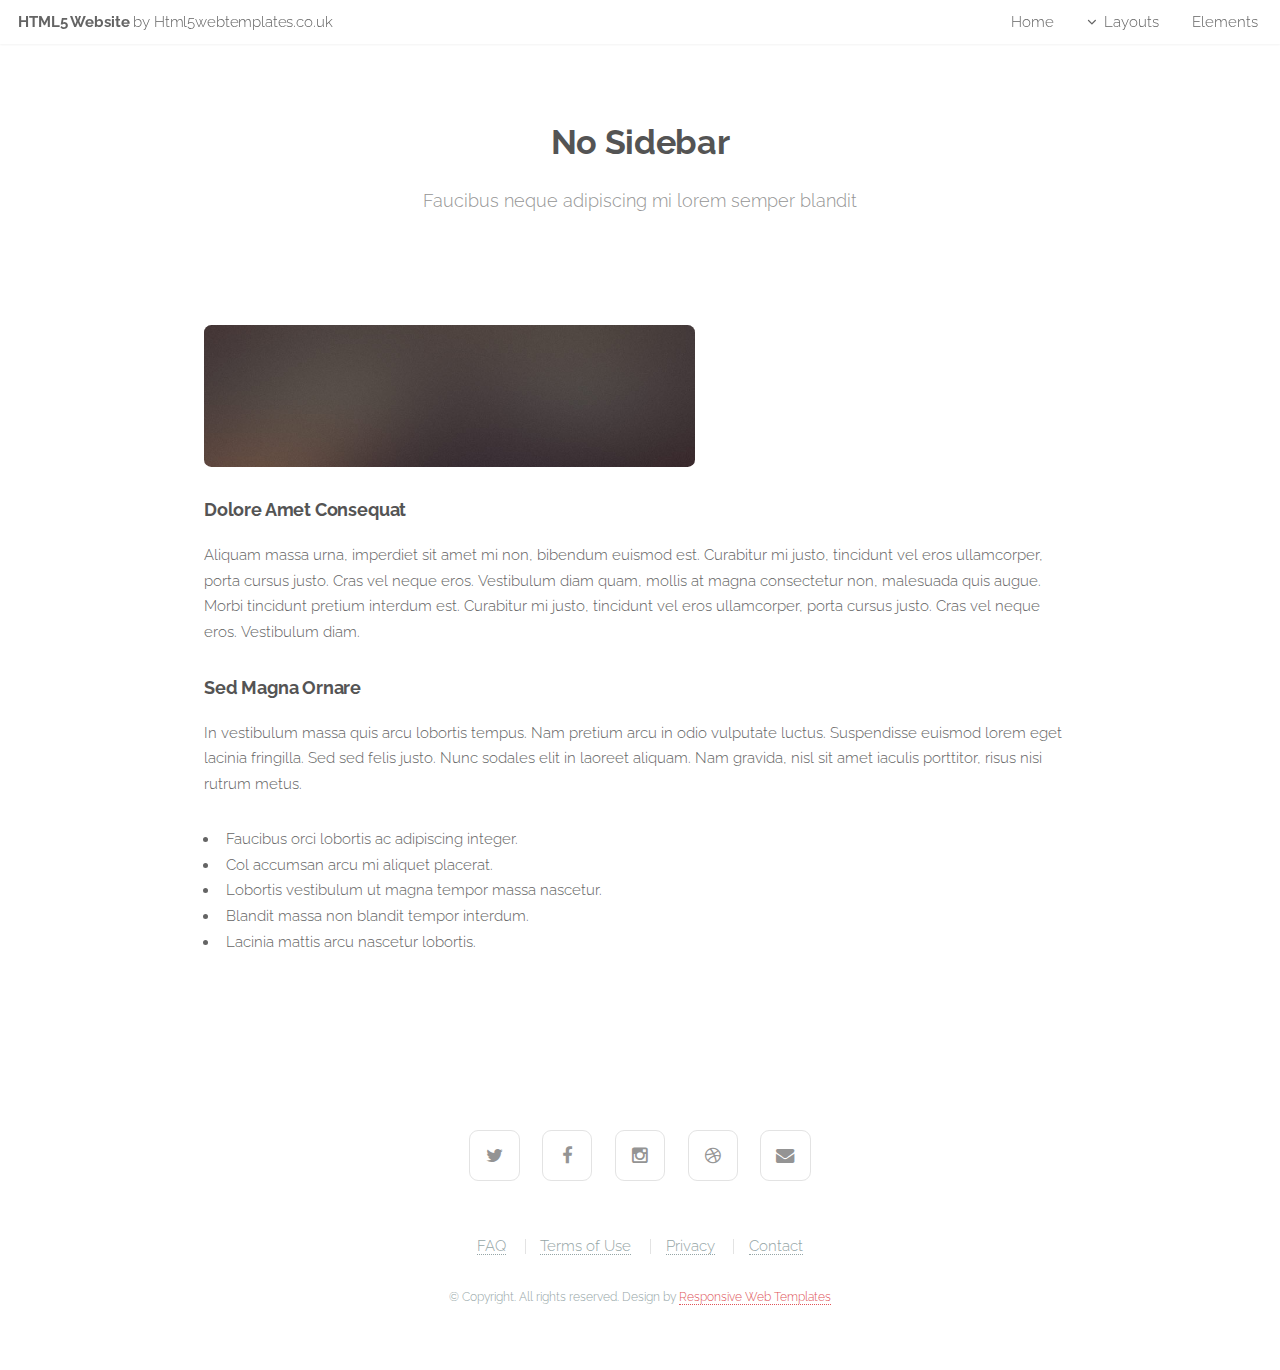
<file: no-sidebar.html>
<!DOCTYPE HTML>

<html>
	<head>
		<title> </title>
		<meta http-equiv="content-type" content="text/html; charset=utf-8" />
		<meta name="description" content="" />
		<meta name="keywords" content="" />
		<!--[if lte IE 8]><script src="css/ie/html5shiv.js"></script><![endif]-->
		<script src="js/jquery.min.js"></script>
		<script src="js/jquery.dropotron.min.js"></script>
		<script src="js/jquery.scrollgress.min.js"></script>
		<script src="js/jquery.scrolly.min.js"></script>
		<script src="js/jquery.slidertron.min.js"></script>
		<script src="js/skel.min.js"></script>
		<script src="js/skel-layers.min.js"></script>
		<script src="js/init.js"></script>
		<noscript>
			<link rel="stylesheet" href="css/skel.css" />
			<link rel="stylesheet" href="css/style.css" />
			<link rel="stylesheet" href="css/style-xlarge.css" />
		</noscript>
		<!--[if lte IE 9]><link rel="stylesheet" href="css/ie/v9.css" /><![endif]-->
		<!--[if lte IE 8]><link rel="stylesheet" href="css/ie/v8.css" /><![endif]-->
	</head>
	<body>

		<!-- Header -->
			<header id="header" class="skel-layers-fixed">
			<h1><a href="index.html">HTML5 Website <span>by Html5webtemplates.co.uk</span></a></h1>	
				<nav id="nav">
					<ul>
						<li><a href="index.html">Home</a></li>
						<li>
							<a href="" class="icon fa-angle-down">Layouts</a>
							<ul>
								<li><a href="left-sidebar.html">Left Sidebar</a></li>
								<li><a href="right-sidebar.html">Right Sidebar</a></li>
								<li><a href="no-sidebar.html">No Sidebar</a></li>
								<li>
									<a href="">Submenu</a>
									<ul>
										<li><a href="#">Option 1</a></li>
										<li><a href="#">Option 2</a></li>
										<li><a href="#">Option 3</a></li>
										<li><a href="#">Option 4</a></li>
									</ul>
								</li>
							</ul>
						</li>
						<li><a href="elements.html">Elements</a></li>
					</ul>
				</nav>
			</header>

		<!-- Main -->
			<section id="main" class="wrapper style1">
				<header class="major">
					<h2>No Sidebar</h2>
					<p>Faucibus neque adipiscing mi lorem semper blandit</p>
				</header>
				<div class="container">
						
					<!-- Content -->
						<section id="content">
							<a href="#" class="image fit"><img src="images/pic07.jpg" alt="" /></a>
							<h3>Dolore Amet Consequat</h3>
							<p>Aliquam massa urna, imperdiet sit amet mi non, bibendum euismod est. Curabitur mi justo, tincidunt vel eros ullamcorper, porta cursus justo. Cras vel neque eros. Vestibulum diam quam, mollis at magna consectetur non, malesuada quis augue. Morbi tincidunt pretium interdum est. Curabitur mi justo, tincidunt vel eros ullamcorper, porta cursus justo. Cras vel neque eros. Vestibulum diam.</p>
							<h3>Sed Magna Ornare</h3>
							<p>In vestibulum massa quis arcu lobortis tempus. Nam pretium arcu in odio vulputate luctus. Suspendisse euismod lorem eget lacinia fringilla. Sed sed felis justo. Nunc sodales elit in laoreet aliquam. Nam gravida, nisl sit amet iaculis porttitor, risus nisi rutrum metus.</p>
							<ul>
								<li>Faucibus orci lobortis ac adipiscing integer.</li>
								<li>Col accumsan arcu mi aliquet placerat.</li>
								<li>Lobortis vestibulum ut magna tempor massa nascetur.</li>
								<li>Blandit massa non blandit tempor interdum.</li>
								<li>Lacinia mattis arcu nascetur lobortis.</li>
							</ul>
						</section>
								
				</div>
			</section>
			
		<!-- Footer -->
			<footer id="footer">
				<ul class="icons">
					<li><a href="#" class="icon fa-twitter"><span class="label">Twitter</span></a></li>
					<li><a href="#" class="icon fa-facebook"><span class="label">Facebook</span></a></li>
					<li><a href="#" class="icon fa-instagram"><span class="label">Instagram</span></a></li>
					<li><a href="#" class="icon fa-dribbble"><span class="label">Dribbble</span></a></li>
					<li><a href="#" class="icon fa-envelope"><span class="label">Envelope</span></a></li>
				</ul>
				<ul class="menu">
					<li><a href="#">FAQ</a></li>
					<li><a href="#">Terms of Use</a></li>
					<li><a href="#">Privacy</a></li>
					<li><a href="#">Contact</a></li>
				</ul>
				<span class="copyright">
			&copy; Copyright. All rights reserved. Design by <a href="http://www.html5webtemplates.co.uk">Responsive Web Templates</a>	
				</span>
			</footer>

	</body>
</html>
</file>
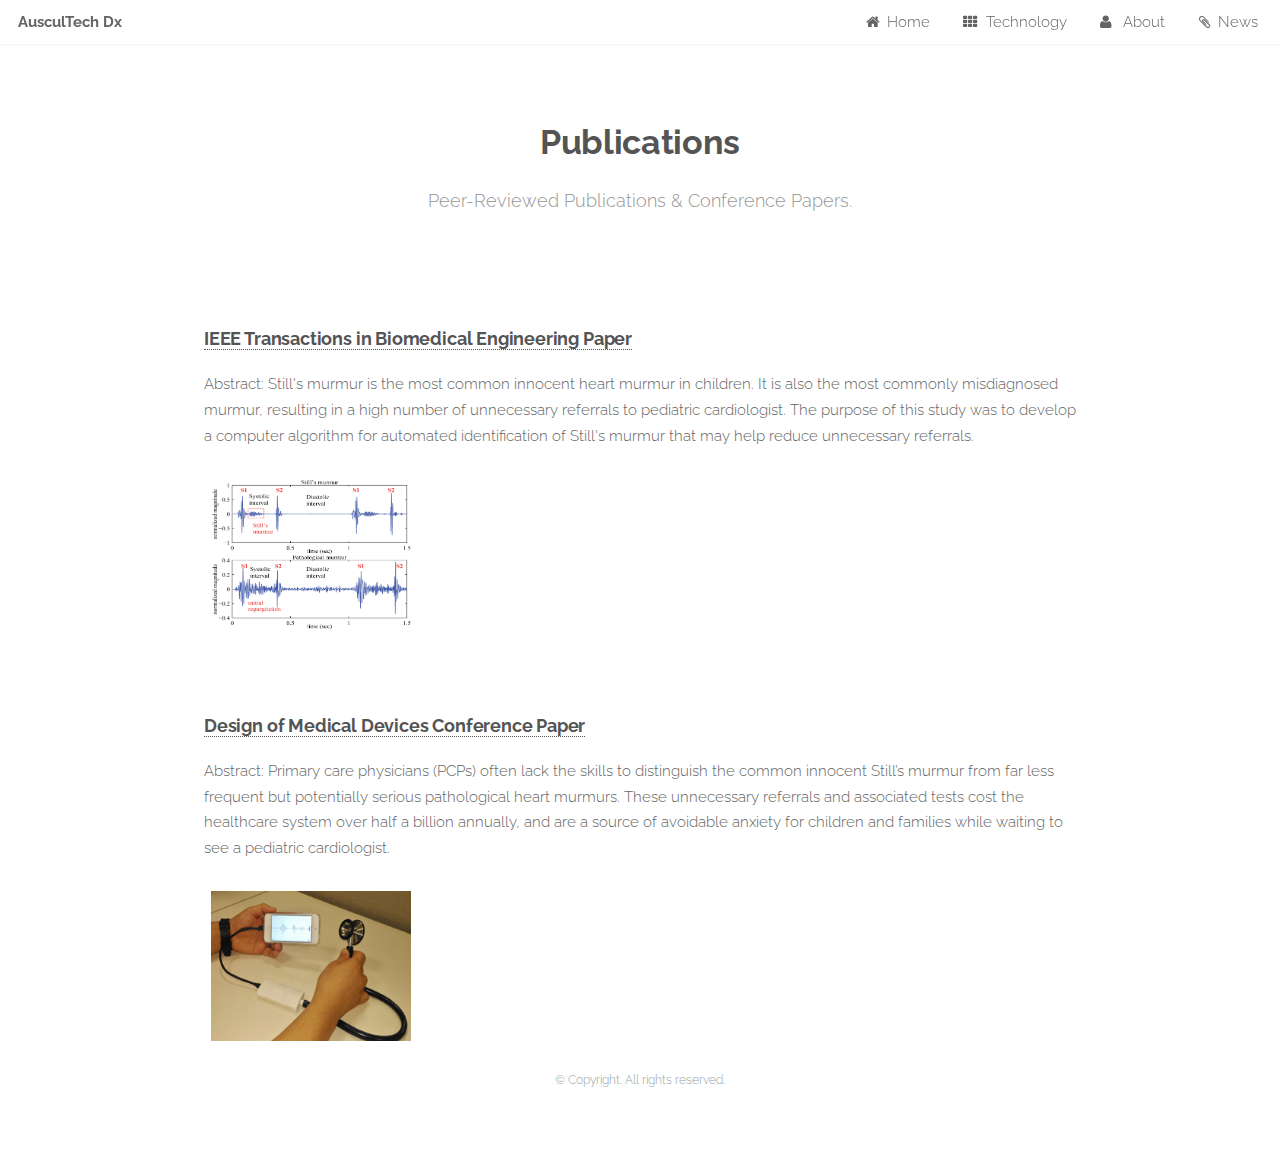
<file: publications.html>
<!DOCTYPE HTML>

<html>
	<head>
		<title> </title>
		<meta http-equiv="content-type" content="text/html; charset=utf-8" />
		<meta name="description" content="" />
		<meta name="keywords" content="" />
		<!--[if lte IE 8]><script src="css/ie/html5shiv.js"></script><![endif]-->
		<script src="js/jquery.min.js"></script>
		<script src="js/jquery.dropotron.min.js"></script>
		<script src="js/jquery.scrollgress.min.js"></script>
		<script src="js/jquery.scrolly.min.js"></script>
		<script src="js/jquery.slidertron.min.js"></script>
		<script src="js/skel.min.js"></script>
		<script src="js/skel-layers.min.js"></script>
		<script src="js/init.js"></script>
		<noscript>
			<link rel="stylesheet" href="css/skel.css" />
			<link rel="stylesheet" href="css/style.css" />
			<link rel="stylesheet" href="css/style-xlarge.css" />
		</noscript>
		<!--[if lte IE 9]><link rel="stylesheet" href="css/ie/v9.css" /><![endif]-->
		<!--[if lte IE 8]><link rel="stylesheet" href="css/ie/v8.css" /><![endif]-->
	</head>
	<body>

		<!-- Header -->
		<header id="header" class="skel-layers-fixed">
		<h1><a href="index.html">AusculTech Dx</a></h1>
			<nav id="nav">
				<ul>
					<li><a href="index.html"  class="icon fa-home">Home</a></li>
					<li><a href="technology.html" class="icon fa-th">Technology</a></li>
					<li>
						<a href="" class="icon fa-user"> About</a>
							<ul>
								<li><a href="publications.html">Publications</a></li>
								<li><a href="about.html">Company</a></li>
							</ul>
					</li>
					<li><a href="news.html" class="icon fa-paperclip">News</a></li>
				</ul>
			</nav>
		</header>


		<!-- Main -->
			<section id="main" class="wrapper style1">
				<header class="major">
					<h2>Publications</h2>
					<p>Peer-Reviewed Publications & Conference Papers.</p>
				</header>
				<div class="container">

					<!-- Content -->
						<section id="content">
							<h3><a href="https://www.ncbi.nlm.nih.gov/pubmed/27576242">IEEE Transactions in Biomedical Engineering Paper</a></h3>
							<p>Abstract: Still's murmur is the most common innocent heart murmur in children.
								It is also the most commonly misdiagnosed murmur, resulting in a high number of unnecessary referrals to pediatric cardiologist.
								The purpose of this study was to develop a computer algorithm for automated identification of Still's murmur that may help reduce unnecessary referrals.</p>

							<div class="container">
									<div class="responsive">
										 <div class="gallery">
												 <img src="images/Publications/TBME.png" alt=""style="width:200px;height:150px;" />
										 </div>
								 </div>
							</div>
				</div>
			</section>


			<section id="main" class="wrapper style1">
				<div class="container">

					<!-- Content -->
						<section id="content">
							<h3><a href="https://proceedings.asmedigitalcollection.asme.org/proceeding.aspx?articleID=2685338"> Design of Medical Devices Conference Paper</a></h3>
							<p>Abstract: Primary care physicians (PCPs) often lack the skills to distinguish the common innocent Still’s murmur from far less frequent but potentially serious pathological heart murmurs.
							  These unnecessary referrals and associated tests cost the healthcare system over half a billion annually, and are a source of avoidable anxiety for children and families while waiting to see a pediatric cardiologist.</p>
							</section>

							<div class="container">
									<div class="responsive">
										 <div class="gallery">
												 <img src="images/Publications/DMD.png" alt=""style="width:200px;height:150px;" />
										 </div>
								 </div>
							</div>
				</div>
			</section>

		<!-- Footer -->
			<footer id="footer">
				<span class="copyright">
			       &copy; Copyright. All rights reserved.</a>
				</span>
			</footer>

	</body>
</html>
</file>
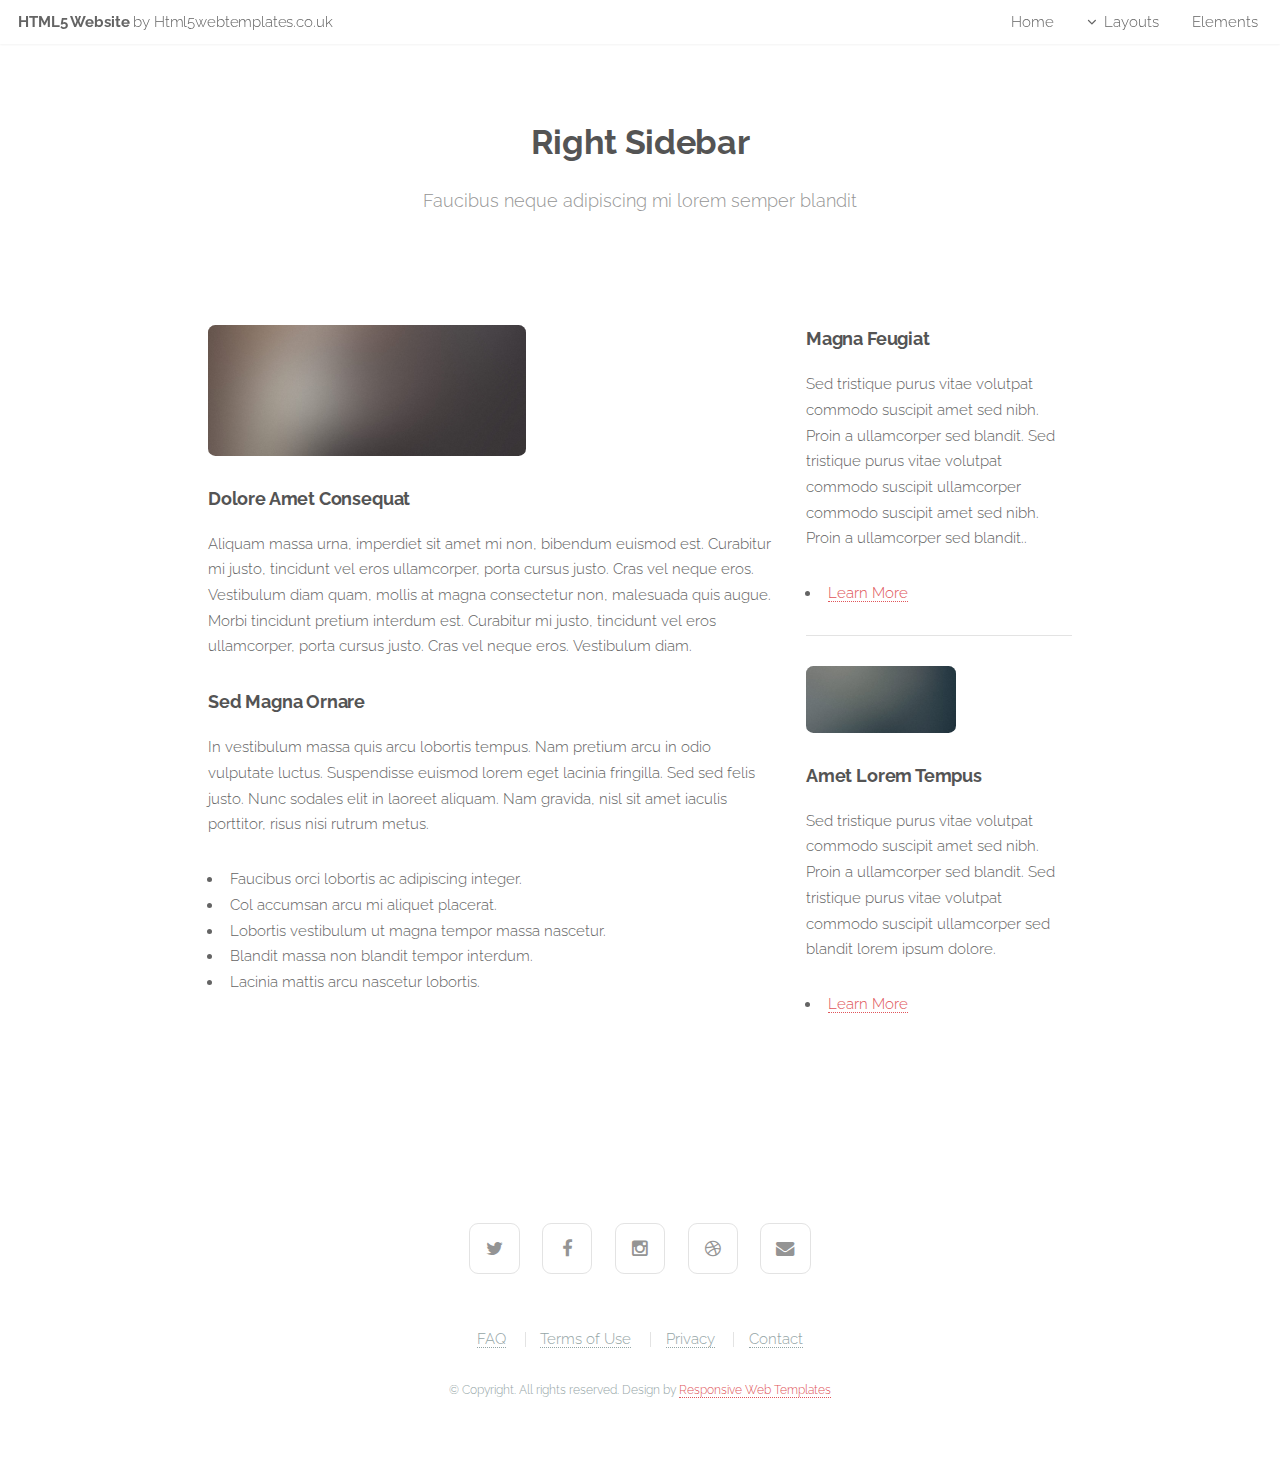
<file: right-sidebar.html>
<!DOCTYPE HTML>

<html>
	<head>
		<title> </title>
		<meta http-equiv="content-type" content="text/html; charset=utf-8" />
		<meta name="description" content="" />
		<meta name="keywords" content="" />
		<!--[if lte IE 8]><script src="css/ie/html5shiv.js"></script><![endif]-->
		<script src="js/jquery.min.js"></script>
		<script src="js/jquery.dropotron.min.js"></script>
		<script src="js/jquery.scrollgress.min.js"></script>
		<script src="js/jquery.scrolly.min.js"></script>
		<script src="js/jquery.slidertron.min.js"></script>
		<script src="js/skel.min.js"></script>
		<script src="js/skel-layers.min.js"></script>
		<script src="js/init.js"></script>
		<noscript>
			<link rel="stylesheet" href="css/skel.css" />
			<link rel="stylesheet" href="css/style.css" />
			<link rel="stylesheet" href="css/style-xlarge.css" />
		</noscript>
		<!--[if lte IE 9]><link rel="stylesheet" href="css/ie/v9.css" /><![endif]-->
		<!--[if lte IE 8]><link rel="stylesheet" href="css/ie/v8.css" /><![endif]-->
	</head>
	<body>

		<!-- Header -->
			<header id="header" class="skel-layers-fixed">
		<h1><a href="index.html">HTML5 Website <span>by Html5webtemplates.co.uk</span></a></h1>	
				<nav id="nav">
					<ul>
						<li><a href="index.html">Home</a></li>
						<li>
							<a href="" class="icon fa-angle-down">Layouts</a>
							<ul>
								<li><a href="left-sidebar.html">Left Sidebar</a></li>
								<li><a href="right-sidebar.html">Right Sidebar</a></li>
								<li><a href="no-sidebar.html">No Sidebar</a></li>
								<li>
									<a href="">Submenu</a>
									<ul>
										<li><a href="#">Option 1</a></li>
										<li><a href="#">Option 2</a></li>
										<li><a href="#">Option 3</a></li>
										<li><a href="#">Option 4</a></li>
									</ul>
								</li>
							</ul>
						</li>
						<li><a href="elements.html">Elements</a></li>
					</ul>
				</nav>
			</header>

		<!-- Main -->
			<section id="main" class="wrapper style1">
				<header class="major">
					<h2>Right Sidebar</h2>
					<p>Faucibus neque adipiscing mi lorem semper blandit</p>
				</header>
				<div class="container">
					<div class="row 150%">
						<div class="8u 12u$(2)">
						
							<!-- Content -->
								<section id="content">
									<a href="#" class="image fit"><img src="images/slide03.jpg" alt="" /></a>
									<h3>Dolore Amet Consequat</h3>
									<p>Aliquam massa urna, imperdiet sit amet mi non, bibendum euismod est. Curabitur mi justo, tincidunt vel eros ullamcorper, porta cursus justo. Cras vel neque eros. Vestibulum diam quam, mollis at magna consectetur non, malesuada quis augue. Morbi tincidunt pretium interdum est. Curabitur mi justo, tincidunt vel eros ullamcorper, porta cursus justo. Cras vel neque eros. Vestibulum diam.</p>
									<h3>Sed Magna Ornare</h3>
									<p>In vestibulum massa quis arcu lobortis tempus. Nam pretium arcu in odio vulputate luctus. Suspendisse euismod lorem eget lacinia fringilla. Sed sed felis justo. Nunc sodales elit in laoreet aliquam. Nam gravida, nisl sit amet iaculis porttitor, risus nisi rutrum metus.</p>
									<ul>
										<li>Faucibus orci lobortis ac adipiscing integer.</li>
										<li>Col accumsan arcu mi aliquet placerat.</li>
										<li>Lobortis vestibulum ut magna tempor massa nascetur.</li>
										<li>Blandit massa non blandit tempor interdum.</li>
										<li>Lacinia mattis arcu nascetur lobortis.</li>
									</ul>
								</section>
								
						</div>
						<div class="4u 12u$(2)">
						
							<!-- Sidebar -->
								<section id="sidebar">
									<section>
										<h3>Magna Feugiat</h3>
										<p>Sed tristique purus vitae volutpat commodo suscipit amet sed nibh. Proin a ullamcorper sed blandit. Sed tristique purus vitae volutpat commodo suscipit ullamcorper commodo suscipit amet sed nibh. Proin a ullamcorper sed blandit..</p>
										<footer>
											<ul class="actions">
												<li><a href="#" class="button small alt">Learn More</a></li>
											</ul>
										</footer>
									</section>
									<hr />
									<section>
										<a href="#" class="image fit"><img src="images/pic03.jpg" alt="" /></a>
										<h3>Amet Lorem Tempus</h3>
										<p>Sed tristique purus vitae volutpat commodo suscipit amet sed nibh. Proin a ullamcorper sed blandit. Sed tristique purus vitae volutpat commodo suscipit ullamcorper sed blandit lorem ipsum dolore.</p>
										<footer>
											<ul class="actions">
												<li><a href="#" class="button small alt">Learn More</a></li>
											</ul>
										</footer>
									</section>
								</section>

						</div>
					</div>
				</div>
			</section>
			
		<!-- Footer -->
			<footer id="footer">
				<ul class="icons">
					<li><a href="#" class="icon fa-twitter"><span class="label">Twitter</span></a></li>
					<li><a href="#" class="icon fa-facebook"><span class="label">Facebook</span></a></li>
					<li><a href="#" class="icon fa-instagram"><span class="label">Instagram</span></a></li>
					<li><a href="#" class="icon fa-dribbble"><span class="label">Dribbble</span></a></li>
					<li><a href="#" class="icon fa-envelope"><span class="label">Envelope</span></a></li>
				</ul>
				<ul class="menu">
					<li><a href="#">FAQ</a></li>
					<li><a href="#">Terms of Use</a></li>
					<li><a href="#">Privacy</a></li>
					<li><a href="#">Contact</a></li>
				</ul>
				<span class="copyright">
						&copy; Copyright. All rights reserved. Design by <a href="http://www.html5webtemplates.co.uk">Responsive Web Templates</a>
				</span>
			</footer>

	</body>
</html>
</file>
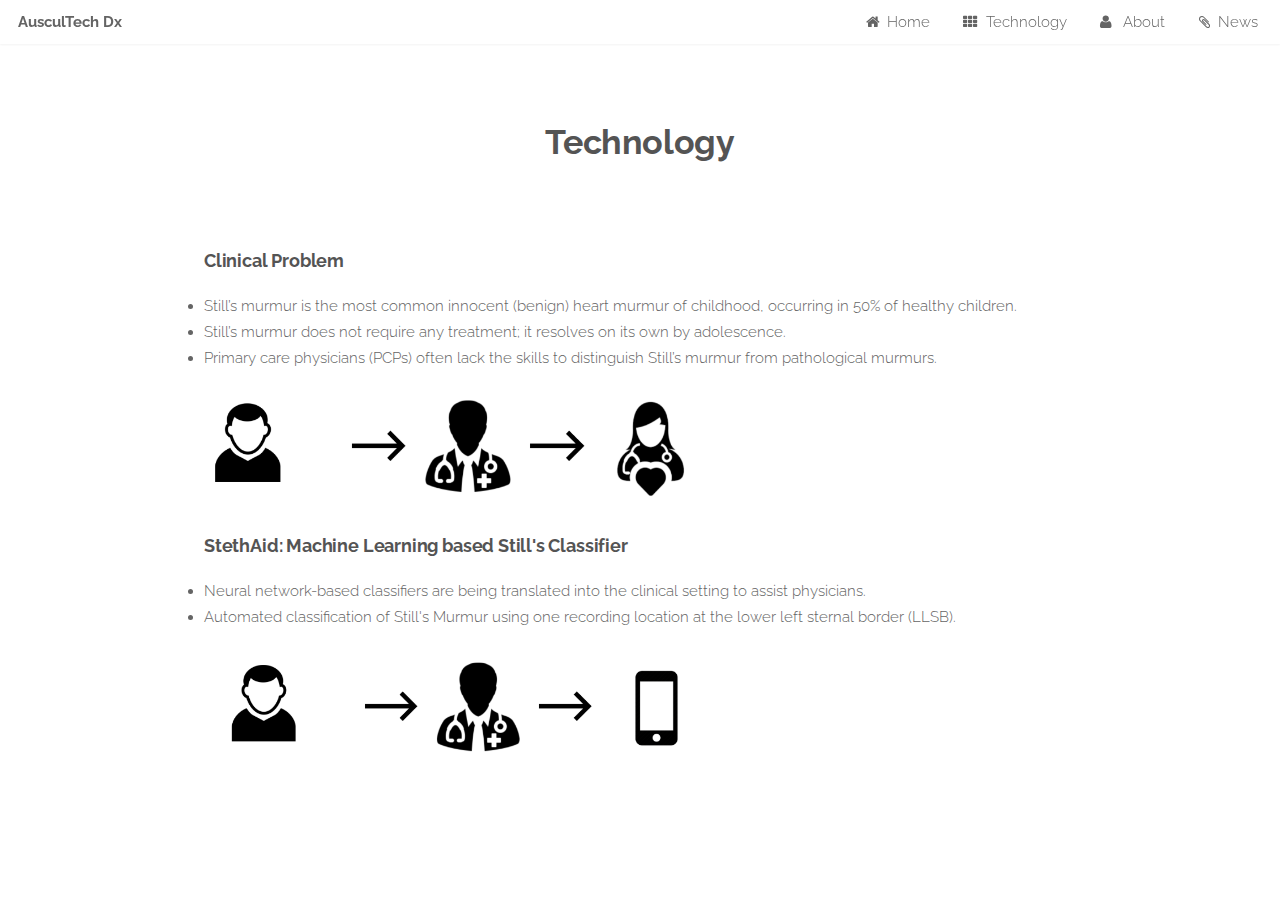
<file: technology.html>
<!DOCTYPE HTML>

<html>
	<head>
		<title> </title>
		<meta http-equiv="content-type" content="text/html; charset=utf-8" />
		<meta name="description" content="" />
		<meta name="keywords" content="" />
		<!--[if lte IE 8]><script src="css/ie/html5shiv.js"></script><![endif]-->
		<script src="js/jquery.min.js"></script>
		<script src="js/jquery.dropotron.min.js"></script>
		<script src="js/jquery.scrollgress.min.js"></script>
		<script src="js/jquery.scrolly.min.js"></script>
		<script src="js/jquery.slidertron.min.js"></script>
		<script src="js/skel.min.js"></script>
		<script src="js/skel-layers.min.js"></script>
		<script src="js/init.js"></script>
		<noscript>
			<link rel="stylesheet" href="css/skel.css" />
			<link rel="stylesheet" href="css/style.css" />
			<link rel="stylesheet" href="css/style-xlarge.css" />
		</noscript>
		<!--[if lte IE 9]><link rel="stylesheet" href="css/ie/v9.css" /><![endif]-->
		<!--[if lte IE 8]><link rel="stylesheet" href="css/ie/v8.css" /><![endif]-->
	</head>
	<body>

		<!-- Header -->
		<header id="header" class="skel-layers-fixed">
		<h1><a href="index.html">AusculTech Dx</a></h1>
			<nav id="nav">
				<ul>
					<li><a href="index.html"  class="icon fa-home">Home</a></li>
					<li><a href="technology.html" class="icon fa-th">Technology</a></li>
					<li>
						<a href="" class="icon fa-user"> About</a>
							<ul>
								<li><a href="publications.html">Publications</a></li>
								<li><a href="about.html">Company</a></li>
							</ul>
					</li>
					<li><a href="news.html" class="icon fa-paperclip">News</a></li>
				</ul>
			</nav>
		</header>

		<!-- Main -->
			<section id="main" class="wrapper style1">
				<header class="major">
					<h2>Technology</h2>
				</header>



				<div class="container">
					<section id="content">

						<h3>Clinical Problem</h3>

						<li>Still’s murmur is the most common innocent (benign) heart murmur
							 of childhood, occurring in 50% of healthy children.</li>
						<li> Still’s murmur does not require any treatment; it resolves on its own
							 by adolescence.</li>
						<li>Primary care physicians (PCPs) often lack the skills
								to distinguish Still’s murmur from pathological murmurs.</li>
						</li>

						</br>
						<span class="image fit"><img src="images/Technology/currentWorkflow.png" alt="" /></span>


						<h3>StethAid: Machine Learning based Still's Classifier</h3>
						<li>Neural network-based classifiers are being translated into the clinical setting to assist physicians.</li>
						<li>Automated classification of Still's Murmur using one recording location at the lower left sternal border (LLSB).</li>

					</br>
					<span class="image fit"><img src="images/Technology/stethAidWorkflow.png" alt="" /></span>



			</section>




	</body>
</html>
</file>
<file: css/style-xlarge.css>
/*
	Drift by Pixelarity
	pixelarity.com @pixelarity
	License: pixelarity.com/license
*/

/* Basic */

	body, input, select, textarea {
		font-size: 12pt;
	}

/* Banner */

	#banner {
		padding: 12em 0;
	}
</file>
<file: css/ie/v9.css>
/*
	Drift by Pixelarity
	pixelarity.com @pixelarity
	License: pixelarity.com/license
*/

/* Banner */

	#banner:after {
		display: none;
	}
</file>
<file: css/ie/v8.css>
/*
	Drift by Pixelarity
	pixelarity.com @pixelarity
	License: pixelarity.com/license
*/

/* Border Fix */

	.image,
	.image > img,
	.box,
	.slider .viewer,
	.slider .nav-next,
	.slider .nav-previous,
	#main > .container {
		-ms-behavior: url("css/ie/PIE.htc");
	}

	code,
	table td,
	ul.icons li .icon,
	.feature:before,
	input[type="submit"],
	input[type="reset"],
	input[type="button"],
	.button,
	input[type="text"],
	input[type="password"],
	input[type="email"],
	select,
	textarea {
		border: solid 1px #ccc;
	}

/* Box */

	.box {
		position: relative;
	}

		.box.post .image:first-child {
			margin: 0 0 2em;
			width: 100%;
		}

/* Header */

	#header {
		border-bottom: solid 1px #ccc;
	}

		#header.alt {
			border-bottom: 0;
		}

	.dropotron {
		border: solid 1px #ccc;
	}

		.dropotron.level-0 {
			margin-top: -4px;
			border-top: 0;
		}

			.dropotron.level-0:before {
				display: none;
			}

/* Banner */

	#banner {
		background-image: url("../../images/banner.jpg");
		background-repeat: no-repeat;
		background-size: cover;
		-ms-behavior: url("css/ie/backgroundsize.min.htc");
	}
</file>
<file: css/skel.css>
/* Resets (http://meyerweb.com/eric/tools/css/reset/ | v2.0 | 20110126 | License: none (public domain)) */

	html,body,div,span,applet,object,iframe,h1,h2,h3,h4,h5,h6,p,blockquote,pre,a,abbr,acronym,address,big,cite,code,del,dfn,em,img,ins,kbd,q,s,samp,small,strike,strong,sub,sup,tt,var,b,u,i,center,dl,dt,dd,ol,ul,li,fieldset,form,label,legend,table,caption,tbody,tfoot,thead,tr,th,td,article,aside,canvas,details,embed,figure,figcaption,footer,header,hgroup,menu,nav,output,ruby,section,summary,time,mark,audio,video{margin:0;padding:0;border:0;font-size:100%;font:inherit;vertical-align:baseline;}article,aside,details,figcaption,figure,footer,header,hgroup,menu,nav,section{display:block;}body{line-height:1;}ol,ul{list-style:none;}blockquote,q{quotes:none;}blockquote:before,blockquote:after,q:before,q:after{content:'';content:none;}table{border-collapse:collapse;border-spacing:0;}body{-webkit-text-size-adjust:none}

/* Box Model */

	*, *:before, *:after {
		-moz-box-sizing: border-box;
		-webkit-box-sizing: border-box;
		box-sizing: border-box;
	}

/* Container */

	body {
		/* min-width: (containers) */
		min-width: 1200px;
	}

	.container {
		margin-left: auto;
		margin-right: auto;
		
		/* width: (containers) */
		width: 1200px;
	}

	/* Modifiers */

		/* 125% */
			.container.\31 25\25 {
				width: 100%;
				
				/* max-width: (containers * 1.25) */
				max-width: 1500px;

				/* min-width: (containers) */
				min-width: 1200px;
			}

		/* 75% */
			.container.\37 5\25 {
				
				/* width: (containers * 0.75) */
				width: 900px;

			}

		/* 50% */
			.container.\35 0\25 {
				
				/* width: (containers * 0.50) */
				width: 600px;

			}

		/* 25% */
			.container.\32 5\25 {
				
				/* width: (containers * 0.25) */
				width: 300px;

			}

/* Grid */

	.row {
		border-bottom: solid 1px transparent;
	}
	
	.row > * {
		float: left;
	}
	
	.row:after, .row:before {
		content: '';
		display: block;
		clear: both;
		height: 0;
	}
	
	.row.uniform > * > :first-child {
		margin-top: 0;
	}
	
	.row.uniform > * > :last-child {
		margin-bottom: 0;
	}

	/* Gutters */

		/* Normal */
		
			.row > * {
				/* padding: (gutters.horizontal) 0 0 (gutters.vertical) */
				padding: 0 0 0 2em;
			}

			.row {
				/* margin: -(gutters.horizontal) 0 0 -(gutters.vertical) */
				margin: 0 0 0 -2em;
			}
			
			.row.uniform > * {
				/* padding: (gutters.vertical) 0 0 (gutters.vertical) */
				padding: 2em 0 0 2em;
			}

			.row.uniform {
				/* margin: -(gutters.vertical) 0 0 -(gutters.vertical) */
				margin: -2em 0 0 -2em;
			}
			
		/* 200% */
		
			.row.\32 00\25 > * {
				/* padding: (gutters.horizontal) 0 0 (gutters.vertical) */
				padding: 0 0 0 4em;
			}

			.row.\32 00\25 {
				/* margin: -(gutters.horizontal) 0 0 -(gutters.vertical) */
				margin: 0 0 0 -4em;
			}

			.row.uniform.\32 00\25 > * {
				/* padding: (gutters.vertical) 0 0 (gutters.vertical) */
				padding: 4em 0 0 4em;
			}

			.row.uniform.\32 00\25 {
				/* margin: -(gutters.vertical) 0 0 -(gutters.vertical) */
				margin: -4em 0 0 -4em;
			}

		/* 150% */
		
			.row.\31 50\25 > * {
				/* padding: (gutters.horizontal) 0 0 (gutters.vertical) */
				padding: 0 0 0 1.5em;
			}

			.row.\31 50\25 {
				/* margin: -(gutters.horizontal) 0 0 -(gutters.vertical) */
				margin: 0 0 0 -1.5em;
			}

			.row.uniform.\31 50\25 > * {
				/* padding: (gutters.vertical) 0 0 (gutters.vertical) */
				padding: 1.5em 0 0 1.5em;
			}

			.row.uniform.\31 50\25 {
				/* margin: -(gutters.vertical) 0 0 -(gutters.vertical) */
				margin: -1.5em 0 0 -1.5em;
			}

		/* 50% */
		
			.row.\35 0\25 > * {
				/* padding: (gutters.horizontal) 0 0 (gutters.vertical) */
				padding: 0 0 0 1em;
			}

			.row.\35 0\25 {
				/* margin: -(gutters.horizontal) 0 0 -(gutters.vertical) */
				margin: 0 0 0 -1em;
			}

			.row.uniform.\35 0\25 > * {
				/* padding: (gutters.vertical) 0 0 (gutters.vertical) */
				padding: 1em 0 0 1em;
			}

			.row.uniform.\35 0\25 {
				/* margin: -(gutters.vertical) 0 0 -(gutters.vertical) */
				margin: -1em 0 0 -1em;
			}

		/* 25% */
		
			.row.\32 5\25 > * {
				/* padding: (gutters.horizontal) 0 0 (gutters.vertical) */
				padding: 0 0 0 0.5em;
			}

			.row.\32 5\25 {
				/* margin: -(gutters.horizontal) 0 0 -(gutters.vertical) */
				margin: 0 0 0 -0.5em;
			}

			.row.uniform.\32 5\25 > * {
				/* padding: (gutters.vertical) 0 0 (gutters.vertical) */
				padding: 0.5em 0 0 0.5em;
			}

			.row.uniform.\32 5\25 {
				/* margin: -(gutters.vertical) 0 0 -(gutters.vertical) */
				margin: -0.5em 0 0 -0.5em;
			}

		/* 0% */
		
			.row.\30 \25 > * {
				/* padding: (gutters.horizontal) 0 0 (gutters.vertical) */
				padding: 0;
			}

			.row.\30 \25 {
				/* margin: -(gutters.horizontal) 0 0 -(gutters.vertical) */
				margin: 0;
			}

	/* Cells */

		.\31 2u, .\31 2u\24, .\31 2u\28 1\29, .\31 2u\24\28 1\29 { width: 100%; clear: none; }
		.\31 1u, .\31 1u\24, .\31 1u\28 1\29, .\31 1u\24\28 1\29 { width: 91.6666666667%; clear: none; }
		.\31 0u, .\31 0u\24, .\31 0u\28 1\29, .\31 0u\24\28 1\29 { width: 83.3333333333%; clear: none; }
		.\39 u, .\39 u\24, .\39 u\28 1\29, .\39 u\24\28 1\29 { width: 75%; clear: none; }
		.\38 u, .\38 u\24, .\38 u\28 1\29, .\38 u\24\28 1\29 { width: 66.6666666667%; clear: none; }
		.\37 u, .\37 u\24, .\37 u\28 1\29, .\37 u\24\28 1\29 { width: 58.3333333333%; clear: none; }
		.\36 u, .\36 u\24, .\36 u\28 1\29, .\36 u\24\28 1\29 { width: 50%; clear: none; }
		.\35 u, .\35 u\24, .\35 u\28 1\29, .\35 u\24\28 1\29 { width: 41.6666666667%; clear: none; }
		.\34 u, .\34 u\24, .\34 u\28 1\29, .\34 u\24\28 1\29 { width: 33.3333333333%; clear: none; }
		.\33 u, .\33 u\24, .\33 u\28 1\29, .\33 u\24\28 1\29 { width: 25%; clear: none; }
		.\32 u, .\32 u\24, .\32 u\28 1\29, .\32 u\24\28 1\29 { width: 16.6666666667%; clear: none; }
		.\31 u, .\31 u\24, .\31 u\28 1\29, .\31 u\24\28 1\29 { width: 8.3333333333%; clear: none; }

		.\31 2u\24 + *, .\31 2u\24\28 1\29 + *,
		.\31 1u\24 + *, .\31 1u\24\28 1\29 + *,
		.\31 0u\24 + *, .\31 0u\24\28 1\29 + *,
		.\39 u\24 + *, .\39 u\24\28 1\29 + *,
		.\38 u\24 + *, .\38 u\24\28 1\29 + *,
		.\37 u\24 + *, .\37 u\24\28 1\29 + *,
		.\36 u\24 + *, .\36 u\24\28 1\29 + *,
		.\35 u\24 + *, .\35 u\24\28 1\29 + *,
		.\34 u\24 + *, .\34 u\24\28 1\29 + *,
		.\33 u\24 + *, .\33 u\24\28 1\29 + *,
		.\32 u\24 + *, .\32 u\24\28 1\29 + *,
		.\31 u\24  + *,  .\31 u\24\28 1\29 + * {
			clear: left;
		}
			
		.\-11u { margin-left: 91.6666666667% }
		.\-10u { margin-left: 83.3333333333% }
		.\-9u { margin-left: 75% }
		.\-8u { margin-left: 66.6666666667% }
		.\-7u { margin-left: 58.3333333333% }
		.\-6u { margin-left: 50% }
		.\-5u { margin-left: 41.6666666667% }
		.\-4u { margin-left: 33.3333333333% }
		.\-3u { margin-left: 25% }
		.\-2u { margin-left: 16.6666666667% }
		.\-1u { margin-left: 8.3333333333% }
</file>
<file: css/style.css>
@import url(font-awesome.min.css);
@import url('https://fonts.googleapis.com/css?family=Raleway');



/* Basic */

	body {
		background: #ffffff;
	}

		body.is-loading * {
			-moz-animation: none !important;
			-webkit-animation: none !important;
			-o-animation: none !important;
			-ms-animation: none !important;
			animation: none !important;
			-moz-transition: none !important;
			-webkit-transition: none !important;
			-o-transition: none !important;
			-ms-transition: none !important;
			transition: none !important;
		}

	body, input, select, textarea {
		color: #646464;
		font-family: 'Raleway', sans-serif;
		font-size: 15pt;
		font-weight: 300;
		line-height: 1.75em;
	}

	a {
		-moz-transition: color 0.2s ease-in-out, border-color 0.2s ease-in-out;
		-webkit-transition: color 0.2s ease-in-out, border-color 0.2s ease-in-out;
		-o-transition: color 0.2s ease-in-out, border-color 0.2s ease-in-out;
		-ms-transition: color 0.2s ease-in-out, border-color 0.2s ease-in-out;
		transition: color 0.2s ease-in-out, border-color 0.2s ease-in-out;
		color: #e0555a;
		text-decoration: none;
		border-bottom: dotted 1px;
	}

		a:hover {
			text-decoration: none;
			color: #e0555a !important;
			border-bottom-color: transparent;
		}

	strong, b {
		color: #545454;
		font-weight: 700;
	}

	em, i {
		font-style: italic;
	}

	p {
		margin: 0 0 2em 0;
	}

	h1, h2, h3, h4, h5, h6 {
		color: #545454;
		font-weight: 700;
		line-height: 1em;
		margin: 0 0 1em 0;
		letter-spacing: -0.01em;
	}

		h1 a, h2 a, h3 a, h4 a, h5 a, h6 a {
			color: inherit;
			text-decoration: none;
		}

	h2 {
		font-size: 1.75em;
		line-height: 1.5em;
	}

	h3 {
		font-size: 1.25em;
		line-height: 1.5em;
	}

	h4 {
		font-size: 1.1em;
		line-height: 1.5em;
	}

	h5 {
		font-size: 0.9em;
		line-height: 1.5em;
	}

	h6 {
		font-size: 0.7em;
		line-height: 1.5em;
	}

	sub {
		font-size: 0.8em;
		position: relative;
		top: 0.5em;
	}

	sup {
		font-size: 0.8em;
		position: relative;
		top: -0.5em;
	}

	hr {
		border: 0;
		border-bottom: solid 1px rgba(144, 144, 144, 0.25);
		margin: 2em 0;
	}

		hr.major {
			margin: 3em 0;
		}

	blockquote {
		border-left: solid 4px rgba(144, 144, 144, 0.25);
		font-style: italic;
		margin: 0 0 2em 0;
		padding: 0.5em 0 0.5em 2em;
	}

	code {
		background: rgba(144, 144, 144, 0.075);
		border-radius: 0.5em;
		border: solid 1px rgba(144, 144, 144, 0.25);
		font-family: "Courier New", monospace;
		font-size: 0.9em;
		margin: 0 0.25em;
		padding: 0.25em 0.65em;
	}

	pre {
		-webkit-overflow-scrolling: touch;
		font-family: "Courier New", monospace;
		font-size: 0.9em;
		margin: 0 0 2em 0;
	}

		pre code {
			display: block;
			line-height: 1.75em;
			padding: 1em 1.5em;
			overflow-x: auto;
		}

	.align-left {
		text-align: left;
	}

	.align-center {
		text-align: center;
	}

	.align-right {
		text-align: right;
	}

/* Section/Article */

	section.special, article.special {
		text-align: center;
	}

	header p {
		color: #949494;
		position: relative;
		margin: 0 0 1.5em 0;
	}

	header h2 + p {
		font-size: 1.25em;
		margin-top: -1em;
		line-height: 1.75em;
	}

	header h3 + p {
		font-size: 1.1em;
		margin-top: -0.85em;
		line-height: 1.5em;
	}

	header h4 + p,
	header h5 + p,
	header h6 + p {
		font-size: 0.9em;
		margin-top: -0.75em;
		line-height: 1.5em;
	}

	header.major {
		text-align: center;
	}

		header.major h2 {
			font-size: 2.35em;
		}

		header.major p {
			margin: -1em 0 3.5em 0;
		}

/* Form */

	form {
		margin: 0 0 2em 0;
	}

	label {
		color: #545454;
		display: block;
		font-size: 0.9em;
		font-weight: 700;
		margin: 0 0 1em 0;
	}

	input[type="text"],
	input[type="password"],
	input[type="email"],
	select,
	textarea {
		-moz-appearance: none;
		-webkit-appearance: none;
		-o-appearance: none;
		-ms-appearance: none;
		appearance: none;
		background: rgba(144, 144, 144, 0.075);
		border-radius: 0.5em;
		border: none;
		border: solid 1px rgba(144, 144, 144, 0.25);
		color: inherit;
		display: block;
		outline: 0;
		padding: 0 1em;
		text-decoration: none;
		width: 100%;
	}

		input[type="text"]:invalid,
		input[type="password"]:invalid,
		input[type="email"]:invalid,
		select:invalid,
		textarea:invalid {
			box-shadow: none;
		}

		input[type="text"]:focus,
		input[type="password"]:focus,
		input[type="email"]:focus,
		select:focus,
		textarea:focus {
			border-color: #e0555a;
			box-shadow: 0 0 0 1px #e0555a;
		}

	.select-wrapper {
		text-decoration: none;
		display: block;
		position: relative;
	}

		.select-wrapper:before {
			-moz-osx-font-smoothing: grayscale;
			-webkit-font-smoothing: antialiased;
			font-family: FontAwesome;
			font-style: normal;
			font-weight: normal;
			text-transform: none !important;
		}

		.select-wrapper:before {
			content: '\f078';
			color: rgba(144, 144, 144, 0.25);
			display: block;
			height: 2.75em;
			line-height: 2.75em;
			pointer-events: none;
			position: absolute;
			right: 0;
			text-align: center;
			top: 0;
			width: 2.75em;
		}

		.select-wrapper select::-ms-expand {
			display: none;
		}

	input[type="text"],
	input[type="password"],
	input[type="email"],
	select {
		height: 2.75em;
	}

	textarea {
		padding: 0.75em 1em;
	}

	input[type="checkbox"],
	input[type="radio"] {
		-moz-appearance: none;
		-webkit-appearance: none;
		-o-appearance: none;
		-ms-appearance: none;
		appearance: none;
		display: block;
		float: left;
		margin-right: -2em;
		opacity: 0;
		width: 1em;
		z-index: -1;
	}

		input[type="checkbox"] + label,
		input[type="radio"] + label {
			text-decoration: none;
			color: #646464;
			cursor: pointer;
			display: inline-block;
			font-size: 1em;
			font-weight: 300;
			padding-left: 2.4em;
			padding-right: 0.75em;
			position: relative;
		}

			input[type="checkbox"] + label:before,
			input[type="radio"] + label:before {
				-moz-osx-font-smoothing: grayscale;
				-webkit-font-smoothing: antialiased;
				font-family: FontAwesome;
				font-style: normal;
				font-weight: normal;
				text-transform: none !important;
			}

			input[type="checkbox"] + label:before,
			input[type="radio"] + label:before {
				background: rgba(144, 144, 144, 0.075);
				border-radius: 0.5em;
				border: solid 1px rgba(144, 144, 144, 0.25);
				content: '';
				display: inline-block;
				height: 1.65em;
				left: 0;
				line-height: 1.58125em;
				position: absolute;
				text-align: center;
				top: 0;
				width: 1.65em;
			}

		input[type="checkbox"]:checked + label:before,
		input[type="radio"]:checked + label:before {
			background: #494d53;
			border-color: #494d53;
			color: #ffffff;
			content: '\f00c';
		}

		input[type="checkbox"]:focus + label:before,
		input[type="radio"]:focus + label:before {
			border-color: #e0555a;
			box-shadow: 0 0 0 1px #e0555a;
		}

	input[type="checkbox"] + label:before {
		border-radius: 0.5em;
	}

	input[type="radio"] + label:before {
		border-radius: 100%;
	}

	::-webkit-input-placeholder {
		color: #949494 !important;
		opacity: 1.0;
	}

	:-moz-placeholder {
		color: #949494 !important;
		opacity: 1.0;
	}

	::-moz-placeholder {
		color: #949494 !important;
		opacity: 1.0;
	}

	:-ms-input-placeholder {
		color: #949494 !important;
		opacity: 1.0;
	}

	.formerize-placeholder {
		color: #949494 !important;
		opacity: 1.0;
	}

/* Box */

	.box {
		border-radius: 0.5em;
		border: solid 1px rgba(144, 144, 144, 0.25);
		margin-bottom: 2em;
		padding: 2em;
	}

		.box > :last-child,
		.box > :last-child > :last-child,
		.box > :last-child > :last-child > :last-child {
			margin-bottom: 0;
		}

		.box.alt {
			border: 0;
			border-radius: 0;
			padding: 0;
		}

		.box.post {
			margin-left: auto;
			margin-right: auto;
			text-align: center;
		}

			.box.post .image:first-child {
				border-bottom-left-radius: 0;
				border-bottom-right-radius: 0;
				margin: -2em 0 2em -2em;
				width: calc(100% + 4em);
			}

				.box.post .image:first-child img {
					border-bottom-left-radius: 0;
					border-bottom-right-radius: 0;
				}

/*  */

	.icon {
		text-decoration: none;
		border-bottom: none;
		position: relative;
	}

		.icon:before {
			-moz-osx-font-smoothing: grayscale;
			-webkit-font-smoothing: antialiased;
			font-family: FontAwesome;
			font-style: normal;
			font-weight: normal;
			text-transform: none !important;
		}

		.icon > .label {
			display: none;
		}

/* Logo */
	.logo-left {
	  color: #fff;
	  font-size: 24px;
	}
	.logo-left img{
		margin-top:5px;
		width: 15%;
		height: auto;
	}
	.logo-left i {
	  margin-right: 7px;
	}
	.logo-white{
		display:none;
	}
	.affix .logo-left{
		display:none;
	}
	.affix .logo-white{
		display:block !important;
	}
	.logo-right {
	  margin-bottom: 15px;
	}

/* Image */

	.image {
		border-radius: 0.5em;
		border: 0;
		display: inline-block;
		position: relative;
	}

		.image img {
			position: relative;
			border-radius: 0.5em;
			display: block;
		}

		.image.left {
			float: left;
			padding: 0 1.5em 1em 0;
			top: 0.25em;
		}

		.image.right {
			float: right;
			padding: 0 0 1em 1.5em;
			top: 0.25em;
		}

		.image.left, .image.right {
			max-width: 40%;
		}

		.image.left img, .image.right img {
			width: 100%;
		}


		.image.fit {
			display: block;
			margin: 0 0 2em 0;
			width: 75%;
			text-align: center;
		}

		.image.fit img {
			display: block;
			width: 75%;
		}

		.imgage.center img {
			display: block;
			margin-left: auto;
			margin-right: auto;
		}

/* List */

	ol {
		list-style: decimal;
		margin: 0 0 2em 0;
		padding-left: 1.25em;
	}

		ol li {
			padding-left: 0.25em;
		}

	ul {
		list-style: disc;
		margin: 0 0 2em 0;
		padding-left: 1em;
	}

		ul li {
			padding-left: 0.5em;
		}

		ul.alt {
			list-style: none;
			padding-left: 0;
		}

			ul.alt li {
				border-top: solid 1px rgba(144, 144, 144, 0.25);
				padding: 0.5em 0;
			}

				ul.alt li:first-child {
					border-top: 0;
					padding-top: 0;
				}

		ul.icons {
			cursor: default;
			list-style: none;
			padding-left: 0;
		}

			ul.icons li {
				display: inline-block;
				padding: 0 1.25em 0 0;
			}

				ul.icons li:last-child {
					padding-right: 0 !important;
				}

				ul.icons li .icon {
					border-radius: 0.5em;
					border: solid 1px rgba(144, 144, 144, 0.25);
					color: #949494 !important;
					display: inline-block;
					font-size: 1.25em;
					height: 2.75em;
					line-height: 2.75em;
					text-align: center;
					width: 2.75em;
				}

				ul.icons li a.icon {
					-moz-transition: background-color 0.2s ease-in-out, color 0.2s ease-in-out;
					-webkit-transition: background-color 0.2s ease-in-out, color 0.2s ease-in-out;
					-o-transition: background-color 0.2s ease-in-out, color 0.2s ease-in-out;
					-ms-transition: background-color 0.2s ease-in-out, color 0.2s ease-in-out;
					transition: background-color 0.2s ease-in-out, color 0.2s ease-in-out;
				}

					ul.icons li a.icon:hover {
						background-color: rgba(144, 144, 144, 0.075);
					}

					ul.icons li a.icon:active {
						background-color: rgba(144, 144, 144, 0.2);
					}



		ul.menu {
			line-height: 1em;
			list-style: none;
			padding: 0;
		}

			ul.menu li {
				border-left: solid 1px rgba(144, 144, 144, 0.25);
				display: inline-block;
				margin-left: 1em;
				padding-left: 1em;
			}

				ul.menu li:first-child {
					border-left: 0;
					margin-left: 0;
					padding-left: 0;
				}

	dl {
		margin: 0 0 2em 0;
	}

/* Table */

	.table-wrapper {
		-webkit-overflow-scrolling: touch;
		overflow-x: auto;
	}

	table {
		margin: 0 0 2em 0;
		width: 100%;
	}

		table tbody tr {
			border: solid 1px rgba(144, 144, 144, 0.25);
			border-left: 0;
			border-right: 0;
		}

			table tbody tr:nth-child(2n + 1) {
				background-color: rgba(144, 144, 144, 0.075);
			}

		table td {
			padding: 0.75em 0.75em;
		}

		table th {
			color: #545454;
			font-size: 0.9em;
			font-weight: 700;
			padding: 0 0.75em 0.75em 0.75em;
			text-align: left;
		}

		table thead {
			border-bottom: solid 2px rgba(144, 144, 144, 0.25);
		}

		table tfoot {
			border-top: solid 2px rgba(144, 144, 144, 0.25);
		}

		table.alt {
			border-collapse: separate;
		}

			table.alt tbody tr td {
				border: solid 1px rgba(144, 144, 144, 0.25);
				border-left-width: 0;
				border-top-width: 0;
			}

				table.alt tbody tr td:first-child {
					border-left-width: 1px;
				}

			table.alt tbody tr:first-child td {
				border-top-width: 1px;
			}

			table.alt thead {
				border-bottom: 0;
			}

			table.alt tfoot {
				border-top: 0;
			}



/* Feature */

	.feature {
		text-decoration: none;
		padding-left: 6.5em;
		position: relative;
		text-align: left;
	}

		.feature:before {
			-moz-osx-font-smoothing: grayscale;
			-webkit-font-smoothing: antialiased;
			font-family: FontAwesome;
			font-style: normal;
			font-weight: normal;
			text-transform: none !important;
		}

		.feature:before {
			border-radius: 0.5em;
			border: solid 1px rgba(144, 144, 144, 0.25);
			color: #e0555a;
			display: inline-block;
			font-size: 2.25em;
			height: 2em;
			left: 0;
			line-height: 2em;
			position: absolute;
			text-align: center;
			top: 0;
			width: 2em;
		}

		.feature h3 {
			margin: 0 0 0.7em 0;
		}



/* Wrapper */

	.wrapper {
		padding: 5em 0 3em 0;
	}

		.wrapper.style1 {
			background: #ffffff;
		}

			.wrapper.style1 .box {
				background: #ffffff;
				border: 0;
			}

/* Header */

	#skel-layers-wrapper {
		padding-top: 3em;
	}

	body.landing #skel-layers-wrapper {
		padding-top: 0;
	}
	@-moz-keyframes reveal-header { 0% { top: -5em; } 100% { top: 0; } }
	@-webkit-keyframes reveal-header { 0% { top: -5em; } 100% { top: 0; } }
	@-o-keyframes reveal-header { 0% { top: -5em; } 100% { top: 0; } }
	@-ms-keyframes reveal-header { 0% { top: -5em; } 100% { top: 0; } }
	@keyframes reveal-header { 0% { top: -5em; } 100% { top: 0; } }

	#header {
		background-color: #fff;
		box-shadow: 0 1px 2px 0 rgba(0, 0, 0, 0.05);
		color: inherit;
		cursor: default;
		height: 3em;
		left: 0;
		line-height: 3em;
		position: fixed;
		top: 0;
		width: 100%;
		z-index: 10000;
	}

		#header.reveal {
			-moz-animation: reveal-header 0.5s;
			-webkit-animation: reveal-header 0.5s;
			-o-animation: reveal-header 0.5s;
			-ms-animation: reveal-header 0.5s;
			animation: reveal-header 0.5s;
		}

		#header.alt {
			-moz-animation: none;
			-webkit-animation: none;
			-o-animation: none;
			-ms-animation: none;
			animation: none;
			background-color: transparent;
			box-shadow: none;
			color: #fff;
		}

		#header h1 {
			color: inherit;
			font-size: 1em;
			height: inherit;
			left: 1.25em;
			line-height: inherit;
			margin: 0;
			padding: 0;
			position: absolute;
			top: 0;
		}

			#header h1 span {
				font-weight: 300;
			}

			#header h1 a {
				border: 0;
			}

		#header nav {
			height: inherit;
			line-height: inherit;
			position: absolute;
			right: 1.5em;
			top: 0;
			vertical-align: middle;
		}

			#header nav > ul {
				list-style: none;
				margin: 0;
				padding-left: 0;
			}

				#header nav > ul > li {
					border-radius: 0.5em;
					display: inline-block;
					margin-left: 2em;
					padding-left: 0;
				}

					#header nav > ul > li a {
						border: 0;
						color: inherit;
						display: inline-block;
						text-decoration: none;
					}

						#header nav > ul > li a.icon:before {
							margin-right: 0.5em;
						}

					#header nav > ul > li:first-child {
						margin-left: 0;
					}

					#header nav > ul > li .button {
						height: 2.25em;
						line-height: 2.25em;
						margin-bottom: 0;
						padding: 0 1em;
						position: relative;
						top: -0.075em;
						vertical-align: middle;
					}

					#header nav > ul > li > ul {
						display: none;
					}

		#header .container {
			position: relative;
		}

			#header .container h1 {
				left: 0;
			}

			#header .container nav {
				right: 0;
			}

	.dropotron {
		background: #fff;
		border-radius: 0.5em;
		box-shadow: 0 0 3px 1px rgba(0, 0, 0, 0.05);
		list-style: none;
		margin-top: -0.75em;
		min-width: 10em;
		padding: 0.75em 0;
	}

		.dropotron li {
			padding: 0;
		}

			.dropotron li a {
				-moz-transition: none !important;
				-webkit-transition: none !important;
				-o-transition: none !important;
				-ms-transition: none !important;
				transition: none !important;
				border: 0;
				box-shadow: inset 0 1px 0 0 rgba(144, 144, 144, 0.2);
				color: inherit;
				display: block;
				line-height: 2.25em;
				padding: 0 1em;
			}

			.dropotron li:first-child > a {
				box-shadow: none;
			}

			.dropotron li.active > a, .dropotron li:hover > a {
				background: #e0555a;
				color: #ffffff !important;
			}

		.dropotron.level-0 {
			font-size: 0.9em;
			margin-top: 1em;
		}

			.dropotron.level-0:before {
				-moz-transform: rotate(45deg);
				-webkit-transform: rotate(45deg);
				-o-transform: rotate(45deg);
				-ms-transform: rotate(45deg);
				transform: rotate(45deg);
				background: #fff;
				content: '';
				display: block;
				height: 0.75em;
				position: absolute;
				right: 1.5em;
				top: -0.375em;
				width: 0.75em;
				box-shadow: inset 1px 1px 0 0 rgba(0, 0, 0, 0.075);
				box-shadow: -1px -1px 2px 0 rgba(0, 0, 0, 0.05);
			}

/* Banner */
	#banner {
		/*
		background-attachment: scroll,						fixed;
		background-color: #494d53;
		background-image: url("images/overlay.png"), url("../images/banner.jpg");
		background-position: top left,					center center;
		background-repeat: repeat,						no-repeat;
		background-size: auto,						cover;
		color: #d1d2d4;
		*/
		background: #2b5876;  /* fallback for old browsers */
		background: -webkit-linear-gradient(to right, #4e4376, #2b5876);  /* Chrome 10-25, Safari 5.1-6 */
		background: linear-gradient(to right, #4e4376, #2b5876); /* W3C, IE 10+/ Edge, Firefox 16+, Chrome 26+, Opera 12+, Safari 7+ */

		padding: 16em 0;
		position: relative;
		text-align: center;
	}

		#banner:after {
			-moz-transition: opacity 2s ease-in-out;
			-webkit-transition: opacity 2s ease-in-out;
			-o-transition: opacity 2s ease-in-out;
			-ms-transition: opacity 2s ease-in-out;
			transition: opacity 2s ease-in-out;
			background: #3d4045;
			content: '';
			height: 100%;
			left: 0;
			opacity: 0;
			position: absolute;
			top: 0;
			width: 100%;
			z-index: 1;
		}

		#banner :last-child {
			margin-bottom: 0;
		}

		#banner h1, #banner h2, #banner h3, #banner h4, #banner h5, #banner h6 {
			color: #ffffff;
		}

		#banner .inner {
			position: relative;
			z-index: 2;
		}

		#banner .tech1{
			background: #5433FF;  /* fallback for old browsers */
			background: -webkit-linear-gradient(to right, #A5FECB, #20BDFF, #5433FF);  /* Chrome 10-25, Safari 5.1-6 */
			background: linear-gradient(to right, #A5FECB, #20BDFF, #5433FF); /* W3C, IE 10+/ Edge, Firefox 16+, Chrome 26+, Opera 12+, Safari 7+ */
		}
		#banner h2 {
			font-size: 3.25em;
			line-height: 1.25em;
			margin: 0 0 0.5em 0;
			padding: 0;
		}

		#banner p {
			font-size: 1.5em;
			margin-bottom: 1.75em;
			color: #ffffff;
		}

	body.is-loading #banner:after {
		opacity: 1.0;
	}

	/* Banner2 */
			#banner2 {
				background: #ecf0f1;  /* fallback for old browsers */
				padding-top: 50px;
    		padding-bottom: 0px;
				position: relative;
				text-align: center;
				margin-top: 0;
			}

			#banner2 :last-child
			{
				margin-bottom: 0;
				margin-top: 0;
			}

			#banner2 h1, #banner2 h2, #banner2 h3, #banner2 h4, #banner2 h5, #banner2 h6 {
				color: #000000;
			}

			#banner2 .inner {
				position: relative;
				z-index: 2;
			}

			#banner2 .tech1{
				background: #5433FF;  /* fallback for old browsers */
				background: -webkit-linear-gradient(to right, #A5FECB, #20BDFF, #5433FF);  /* Chrome 10-25, Safari 5.1-6 */
				background: linear-gradient(to right, #A5FECB, #20BDFF, #5433FF); /* W3C, IE 10+/ Edge, Firefox 16+, Chrome 26+, Opera 12+, Safari 7+ */
			}

			#banner2 h1 {
				font-size: 1.5em;
				line-height: 1.25em;
				padding: 4em 0;
				margin-top: 10px;
 				margin-bottom: 10px;
			}

			#banner2 h2 {
				font-size: 1.5em;
				line-height: 1.25em;
				padding: inherit;
				margin-top: 10px;
 				margin-bottom: 10px;
			}

			#banner2 p {
				font-size: 1.25em;
				margin-bottom: .1em;
				color: #000;
				padding: 5px 50px 5px 100px;
			}

		body.is-loading #banner2:after {
			opacity: 1.0;
		}

		/* Banner3 */
				#banner3 {
					background: #fff;  /* fallback for old browsers */
					padding-top: 50px;
	    		padding-bottom: 200px;
					position: relative;
					text-align: center;
					margin-top: 0;
				}

				#banner3 :last-child
				{
					margin-bottom: 0;
					margin-top: 0;
				}

				#banner3 h1, #banner3 h2, #banner3 h3, #banner3 h4, #banner3 h5, #banner3 h6 {
					color: #545454;
					font-weight: 700;
				}

				#banner3 .inner {
					position: relative;
					z-index: 2;
				}

				#banner3 .tech1{
					background: #5433FF;  /* fallback for old browsers */
					background: -webkit-linear-gradient(to right, #A5FECB, #20BDFF, #5433FF);  /* Chrome 10-25, Safari 5.1-6 */
					background: linear-gradient(to right, #A5FECB, #20BDFF, #5433FF); /* W3C, IE 10+/ Edge, Firefox 16+, Chrome 26+, Opera 12+, Safari 7+ */
				}

				#banner3 h1 {
					font-size: 2.5em;
					line-height: 1.25em;
					padding: inherit;
					margin-top: 10px;
					margin-bottom: 10px;
				}

				#banner3 h2 {
					font-size: 2.5em;
					line-height: 1.25em;
					padding: inherit;
					margin-top: 10px;
	 				margin-bottom: 10px;
				}

				#banner3 p {
					font-size: 1.25em;
					margin-bottom: .1em;
					color: #000;
					padding: 5px 50px 5px 100px;
				}

			body.is-loading #banner2:after {
				opacity: 1.0;
			}



			/* Banner4 */
					#banner4 {
						background: #ecf0f1;  /* fallback for old browsers */
						padding-top: 50px;
						padding-bottom: 500px;
						position: relative;
						text-align: center;
						margin-top: 0;
					}

					#banner4 :last-child
					{
						margin-bottom: 0;
						margin-top: 0;
					}

					#banner4 h1, #banner4 h2, #banner4 h3, #banner4 h4, #banner4 h5, #banner4 h6 {
						color: #000000;
					}

					#banner4 .inner {
						position: relative;
						z-index: 2;
					}

					#banner4 .tech1{
						background: #5433FF;  /* fallback for old browsers */
						background: -webkit-linear-gradient(to right, #A5FECB, #20BDFF, #5433FF);  /* Chrome 10-25, Safari 5.1-6 */
						background: linear-gradient(to right, #A5FECB, #20BDFF, #5433FF); /* W3C, IE 10+/ Edge, Firefox 16+, Chrome 26+, Opera 12+, Safari 7+ */
					}

					#banner4 h1 {
						font-size: 2.25em;
						line-height: 1.25em;
						padding: inherit;
						margin-top: 10px;
						margin-bottom: 10px;
					}

					#banner4 h2 {
						font-size: 3.25em;
						line-height: 1.25em;
						padding: inherit;
						margin-top: 10px;
						margin-bottom: 10px;
					}

					#banner4 p {
						font-size: 1.25em;
						margin-bottom: .1em;
						color: #000;
						padding: 5px 50px 5px 100px;
					}

				body.is-loading #banner2:after {
					opacity: 1.0;
				}


/* Image Grid*/
				.row {
				  display: flex;
				  flex-wrap: wrap;
				  padding: 0 4px;
				}

				/* Create two equal columns that sits next to each other */
				.column {
				  flex: 25%;
				  padding: 0 4px;
				}

				.column img {
				  margin-top: 8px;
				  vertical-align: middle;
					margin-left: au;
				}


/* One */

	#one {
		padding-bottom: 0;
	}

		#one .slider .viewer {
			border-bottom-left-radius: 0;
			border-bottom-right-radius: 0;
			border-bottom: 0;
		}

		#one .slider .slide img {
			border-bottom-left-radius: 0;
			border-bottom-right-radius: 0;
		}

/* Main */

	#main > .container {
		position: relative;
		background: #ffffff;
		border-radius: 0.5em;
		margin-bottom: 2em;
		padding: 3em;
	}

		#main > .container > :last-child,
		#main > .container > :last-child > :last-child,
		#main > .container > :last-child > :last-child > :last-child {
			margin-bottom: 0;
		}
/* Responsive Image Gallery */
		div.gallery {
		    border: 1px solid #fff;
		}

		div.gallery:hover {
		    border: 1px solid #fff;
		}

		div.gallery img {
		    width: 100%;
		    height: auto;
		}

		div.desc {
		    padding: 15px;
		    text-align: center;
		}

		* {
		    box-sizing: border-box;
		}

		.responsive {
		    padding: 0 6px;
		    float: left;
		    width: 24.99999%;
		}

		@media only screen and (max-width: 700px) {
		    .responsive {
		        width: 49.99999%;
		        margin: 6px 0;
		    }
		}

		@media only screen and (max-width: 500px) {
		    .responsive {
		        width: 100%;
		    }
		}

		.clearfix:after {
		    content: "";
		    display: table;
		    clear: both;
		}


/* Footer */

	#footer {
		color: #95a5a6;
		padding: 4em 0;
		text-align: center;
	}

		#footer .icons {
			margin: 0 0 4em 0;
		}

		#footer .menu a {
			color: inherit;
		}

		#footer .copyright {
			font-size: 0.8em;
		}
</file>
